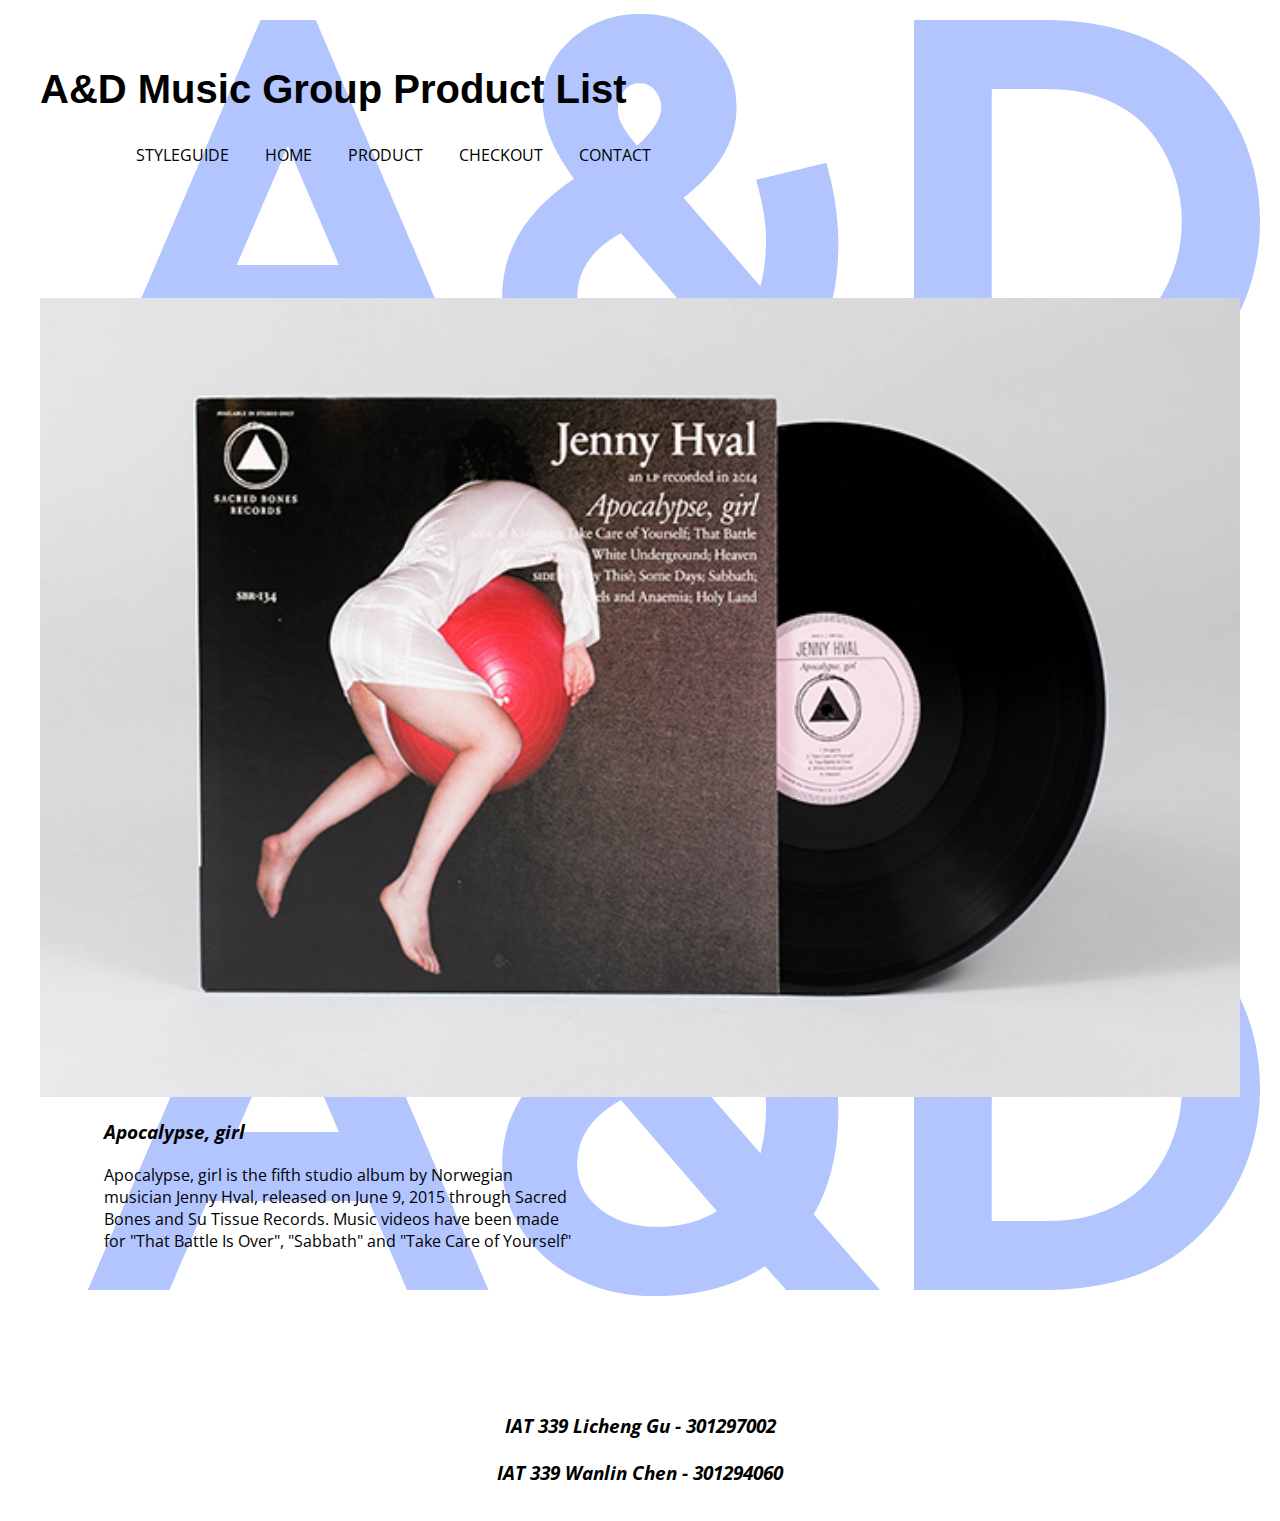
<file: album1.html>
<!DOCTYPE html>
<html>
<head>
	<meta charset="utf-8">
    <meta name="viewport" content="width=device-width, initial-scale=1">
	<title>album</title>
	<link href="https://fonts.googleapis.com/css?family=Open+Sans" rel="stylesheet">
    <link href="https://fonts.googleapis.com/css?family=Dosis|Josefin+Sans" rel="stylesheet">
    <link href="https://fonts.googleapis.com/css?family=Libre+Barcode+128+Text" rel="stylesheet">
    <link href="https://fonts.googleapis.com/css?family=Josefin+Sans" rel="stylesheet">
    <link href="css/main.css" rel="stylesheet">
    <link href="css/grid.css" rel="stylesheet">
	</head>
<body>
	<h1>A&D Music Group Product List</h1>

	<div class="nav-main" id="nav_filler">
          <a href="index.html">STYLEGUIDE</a>
          <a href="Home.html">HOME</a>
          <a href="product-list.html">PRODUCT</a>
          <a href="#">CHECKOUT</a>
          <a href="contact.html">CONTACT</a>
      </br>
      </br>
      </br>
      </br>
      </br>
      </br>
      </br>
        </div>
	</nav>

    <div id="Event">
        	<div class="eventimg">
         <img src="img/product03.jpg" alt="Apocalypse, girl">
    </div>
         <div class="eventinfo">
         <h3>Apocalypse, girl</h3>
         <p>Apocalypse, girl is the fifth studio album by Norwegian musician Jenny Hval, released on June 9, 2015 through Sacred Bones and Su Tissue Records. Music videos have been made for "That Battle Is Over", "Sabbath" and "Take Care of Yourself"</p>
      </div>
    </div>
</body>
<footer>
    <h3>IAT 339 Licheng Gu - 301297002</h3>
    <h3>IAT 339 Wanlin Chen - 301294060</h3>
  </footer> 
  
</body>
</html>
</file>
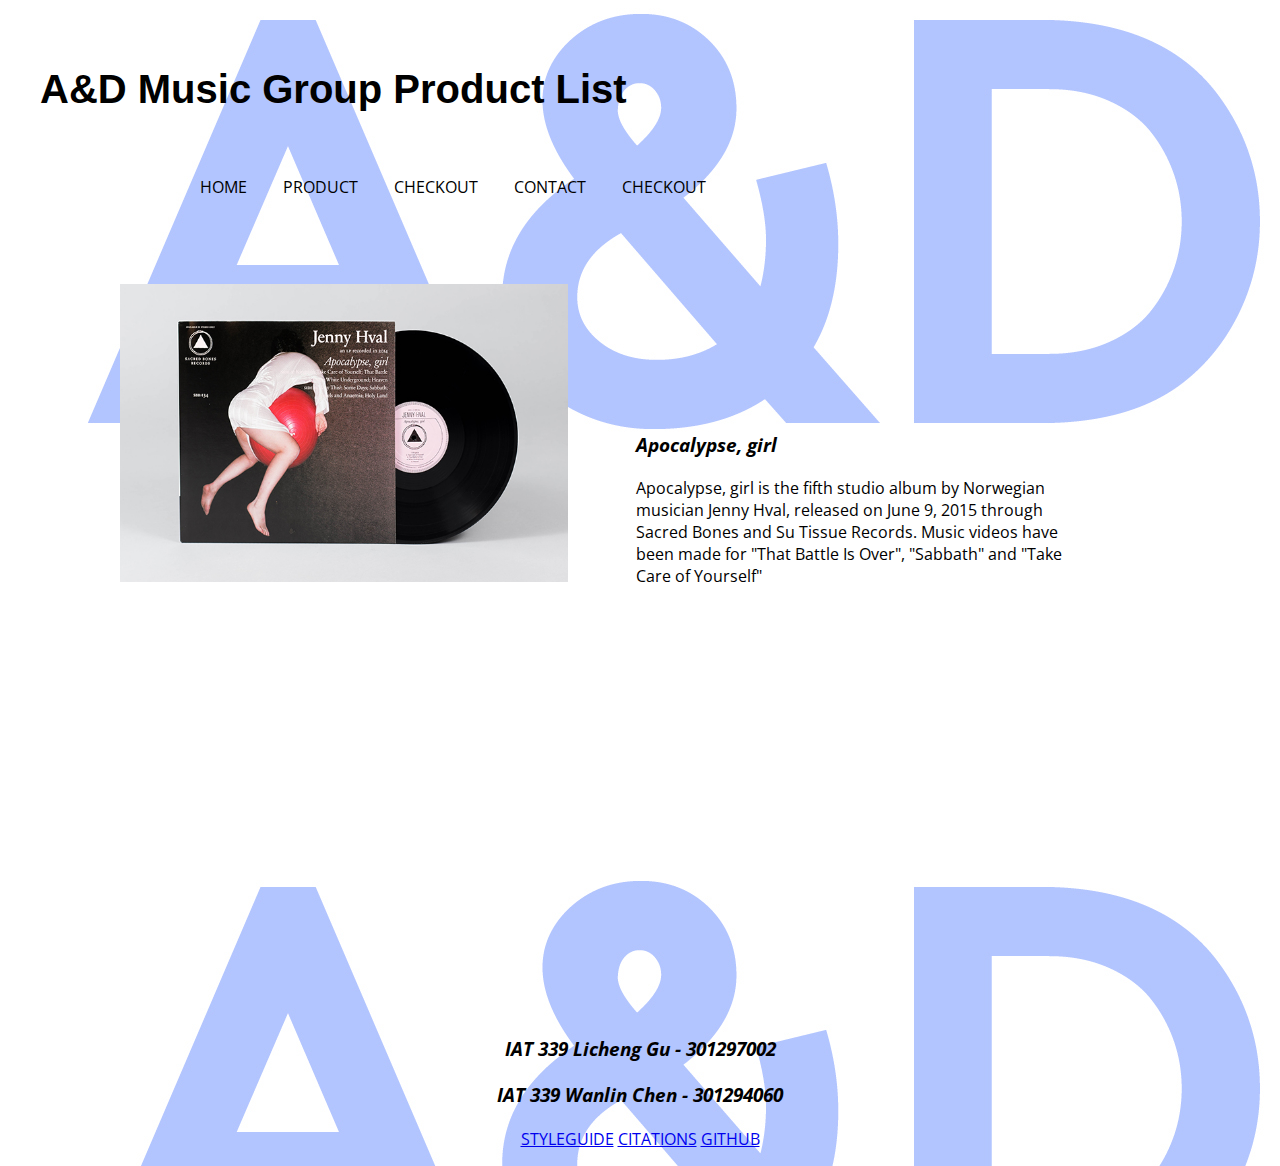
<file: ApocalypseGirl.html>
<!DOCTYPE html>
<html>
<head>
	<meta charset="utf-8">
    <meta name="viewport" content="width=device-width, initial-scale=1">
	<title>ApocalypseGirl</title>
	<link href="https://fonts.googleapis.com/css?family=Open+Sans" rel="stylesheet">
    <link href="https://fonts.googleapis.com/css?family=Dosis|Josefin+Sans" rel="stylesheet">
    <link href="https://fonts.googleapis.com/css?family=Libre+Barcode+128+Text" rel="stylesheet">
    <link href="https://fonts.googleapis.com/css?family=Josefin+Sans" rel="stylesheet">
    <link href="css/main.css" rel="stylesheet">
    <link href="css/grid.css" rel="stylesheet">
	</head>
<body>
	<h1>A&D Music Group Product List</h1>

	<div class="nav-main" id="nav_filler">
    <nav>
          <a href="Home.html">HOME</a>
          <a href="product-list.html">PRODUCT</a>
          <a href="#">CHECKOUT</a>
          <a href="contact.html">CONTACT</a>
          <a href="Checkout.html">CHECKOUT</a>
        </nav>
        </div>
<br>

<div class="Event">
    <div class="eventimg">
        <img src="img/product03.jpg" alt="Apocalypse, girl"> 
      </div>
  <div class="eventinfo"> 
  <h3>Apocalypse, girl</h3>
  <p>Apocalypse, girl is the fifth studio album by Norwegian musician Jenny Hval, released on June 9, 2015 through Sacred Bones and Su Tissue Records. Music videos have been made for "That Battle Is Over", "Sabbath" and "Take Care of Yourself"</p>
</div>
</div>


<footer>
    <h3>IAT 339 Licheng Gu - 301297002</h3>
    <h3>IAT 339 Wanlin Chen - 301294060</h3>
    <a href="index.html">STYLEGUIDE</a>
    <a href="index.html#citations">CITATIONS</a>
    <a href="https://github.com/lichenggugu/IAT339-project2.git">GITHUB</a>
  </footer> 
  
</body>
</html>
</file>
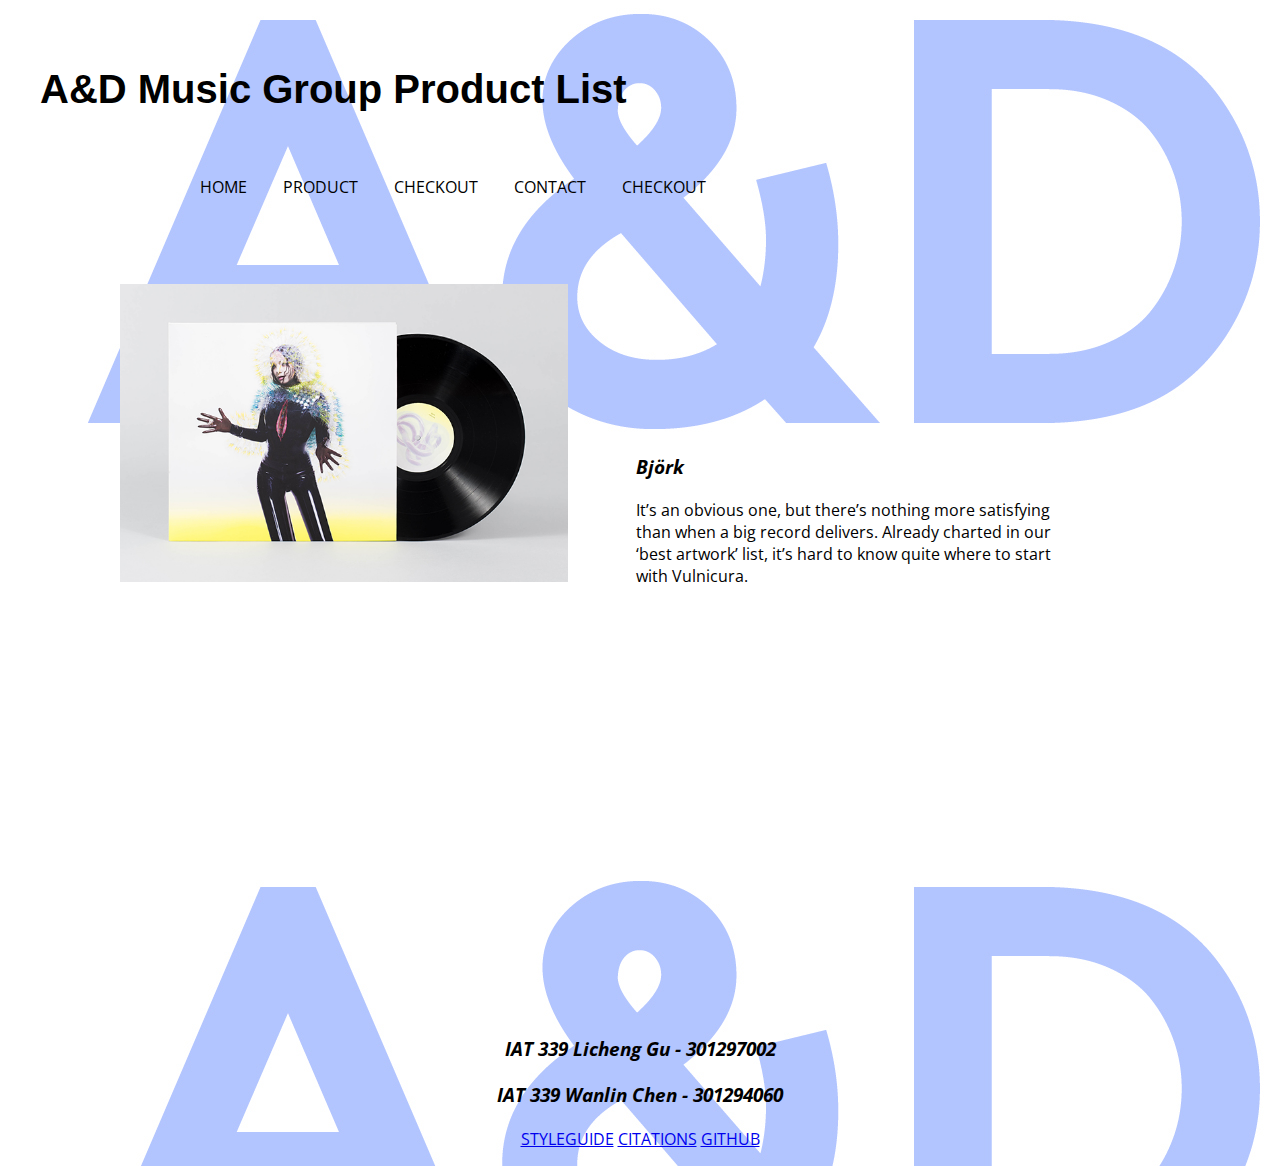
<file: Björk.html>
<!DOCTYPE html>
<html>
<head>
	<meta charset="utf-8">
    <meta name="viewport" content="width=device-width, initial-scale=1">
	<title>Björk</title>
	<link href="https://fonts.googleapis.com/css?family=Open+Sans" rel="stylesheet">
    <link href="https://fonts.googleapis.com/css?family=Dosis|Josefin+Sans" rel="stylesheet">
    <link href="https://fonts.googleapis.com/css?family=Libre+Barcode+128+Text" rel="stylesheet">
    <link href="https://fonts.googleapis.com/css?family=Josefin+Sans" rel="stylesheet">
    <link href="css/main.css" rel="stylesheet">
    <link href="css/grid.css" rel="stylesheet">
	</head>
<body>
	<h1>A&D Music Group Product List</h1>

	<div class="nav-main" id="nav_filler">
        <nav>  
          <a href="Home.html">HOME</a>
          <a href="product-list.html">PRODUCT</a>
          <a href="#">CHECKOUT</a>
          <a href="contact.html">CONTACT</a>
          <a href="Checkout.html">CHECKOUT</a>
      </nav>
  
        </div>
	

<br>
        <div class="Event">
    <div class="eventimg"> 
      <img src="img/product08.jpg" alt="Apocalypse, girl">
    </div>
      <div class="eventinfo"> 
      <h3>Björk</h3>
      <p>It’s an obvious one, but there’s nothing more satisfying than when a big record delivers. Already charted in our ‘best artwork’ list, it’s hard to know quite where to start with Vulnicura. </p>
    </div>
    </div>

<footer>
    <h3>IAT 339 Licheng Gu - 301297002</h3>
    <h3>IAT 339 Wanlin Chen - 301294060</h3>
    <a href="index.html">STYLEGUIDE</a>
    <a href="index.html#citations">CITATIONS</a>
    <a href="https://github.com/lichenggugu/IAT339-project2.git">GITHUB</a>
  </footer> 
  
</body>
</html>
</file>
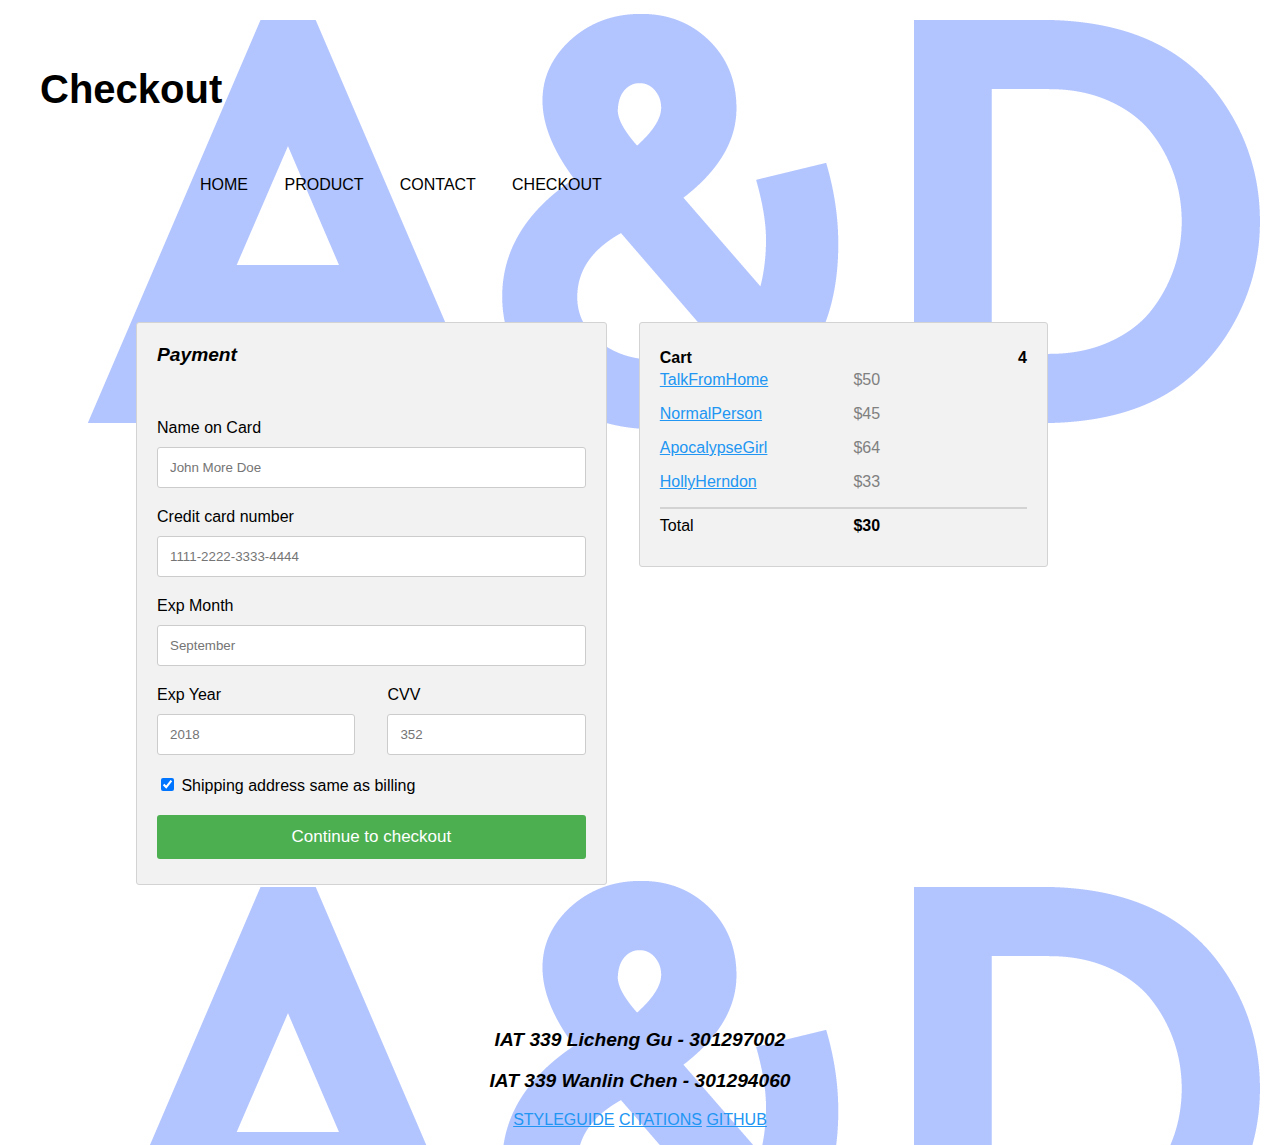
<file: Checkout.html>
<!DOCTYPE html>
<html>
<head>
  <meta name="viewport" content="width=device-width, initial-scale=1">
  <title>checkout</title>
  <link href="css/checkout.css" rel="stylesheet">
  <link href="css/main.css" rel="stylesheet">
  <link href="css/grid.css" rel="stylesheet">
</head>
<body>

  <h1>Checkout</h1>
  <div class="nav-main" id="nav_filler">
    <nav>
    <a href="Home.html">HOME</a>
    <a href="product-list.html">PRODUCT</a>
    <a href="contact.html">CONTACT</a>
    <a href="Checkout.html">CHECKOUT</a>
    </nav>
  </div>

<div class="row">
  <div class="col-75">
    <div class="container2">
      <form action="/action_page.php">

        <div class="row">

          <div class="col-50">
            <h3>Payment</h3>

            <div class="icon-container">
              <i class="fa fa-cc-visa" style="color:navy;"></i>
              <i class="fa fa-cc-amex" style="color:blue;"></i>
              <i class="fa fa-cc-mastercard" style="color:red;"></i>
              <i class="fa fa-cc-discover" style="color:orange;"></i>
            </div>
            <label for="cname">Name on Card</label>
            <input type="text" id="cname" name="cardname" placeholder="John More Doe">
            <label for="ccnum">Credit card number</label>
            <input type="text" id="ccnum" name="cardnumber" placeholder="1111-2222-3333-4444">
            <label for="expmonth">Exp Month</label>
            <input type="text" id="expmonth" name="expmonth" placeholder="September">
            <div class="row">
              <div class="col-50">
                <label for="expyear">Exp Year</label>
                <input type="text" id="expyear" name="expyear" placeholder="2018">
              </div>
              <div class="col-50">
                <label for="cvv">CVV</label>
                <input type="text" id="cvv" name="cvv" placeholder="352">
              </div>
            </div>
          </div>
          
        </div>
        <label>
          <input type="checkbox" checked="checked" name="sameadr"> Shipping address same as billing
        </label>
        <input type="submit" value="Continue to checkout" class="btn">
      </form>
    </div>
  </div>
  <div class="col-25">
    <div class="container2">
      <h4>Cart <span class="price" style="color:black"><i class="fa fa-shopping-cart"></i> <b>4</b></span></h4>
      <p><a href="#">TalkFromHome</a> <span class="price">$50</span></p>
      <p><a href="#">NormalPerson</a> <span class="price">$45</span></p>
      <p><a href="#">ApocalypseGirl</a> <span class="price">$64</span></p>
      <p><a href="#">HollyHerndon</a> <span class="price">$33</span></p>
      <hr>
      <p>Total <span class="price" style="color:black"><b>$30</b></span></p>
    </div>
  </div>
</div>
<footer>
  <h3>IAT 339 Licheng Gu - 301297002</h3>
  <h3>IAT 339 Wanlin Chen - 301294060</h3>
  <a href="index.html">STYLEGUIDE</a>
  <a href="index.html#citations">CITATIONS</a>
  <a href="https://github.com/lichenggugu/IAT339-project2.git">GITHUB</a>
</footer> 

</body>
</html>
</file>
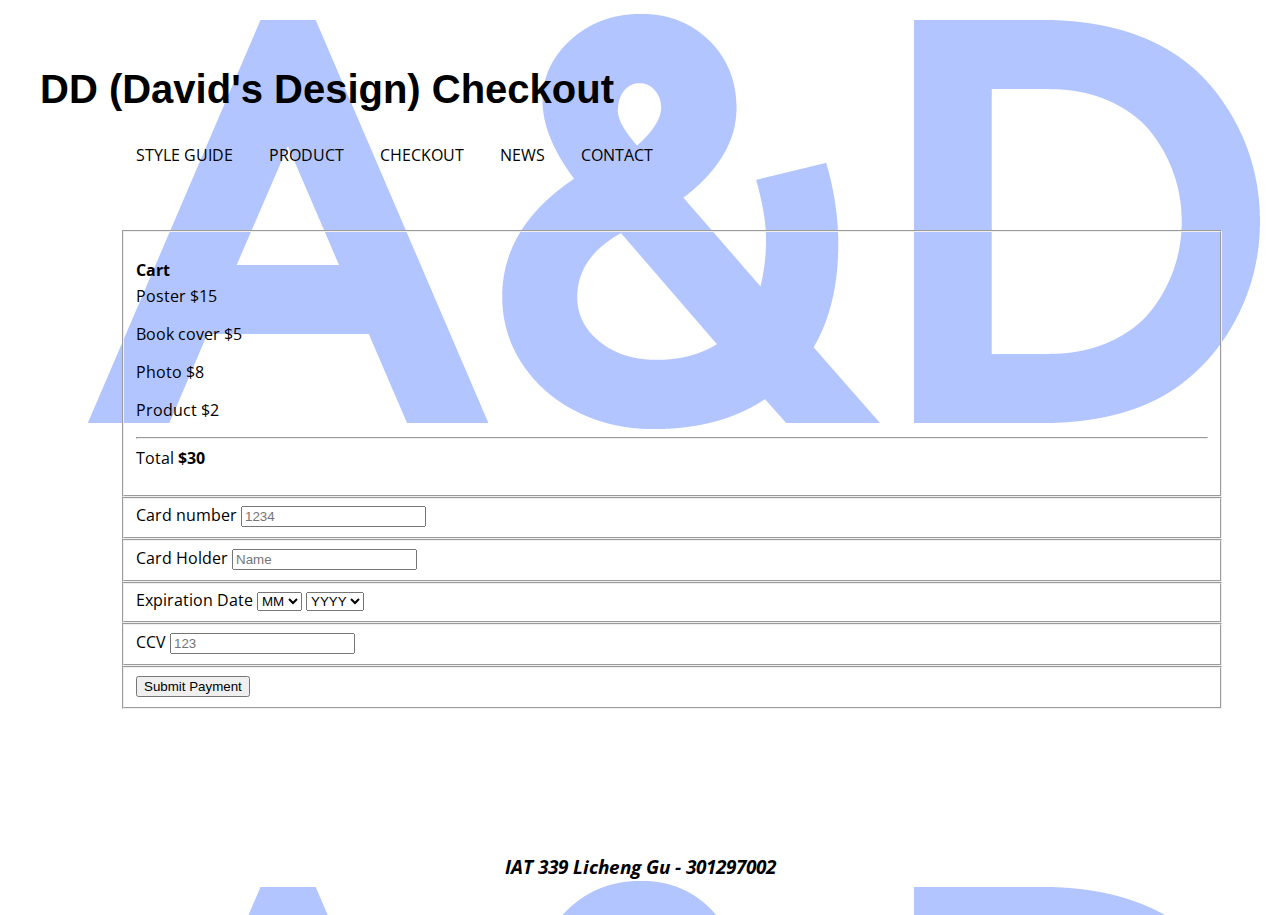
<file: checkout.html>
<!DOCTYPE html>
<html>
<head>

	<meta charset="utf-8">
    <meta name="viewport" content="width=device-width, initial-scale=1">

	<title>Product list</title>

	<link href="https://fonts.googleapis.com/css?family=Open+Sans" rel="stylesheet">
    <link href="https://fonts.googleapis.com/css?family=Dosis|Josefin+Sans" rel="stylesheet">
    <link href="https://fonts.googleapis.com/css?family=Libre+Barcode+128+Text" rel="stylesheet">
    <link href="https://fonts.googleapis.com/css?family=Josefin+Sans" rel="stylesheet">
    <link href="css/main.css" rel="stylesheet">
    <link href="css/grid.css" rel="stylesheet">
</head>
<body>
	<h1>DD (David's Design) Checkout</h1>
	<div class="nav-main">
          <a href="index.html">STYLE GUIDE</a>
          <a href="product-list.html">PRODUCT</a>
          <a href="checkout.html">CHECKOUT</a>
          <a href="#">NEWS</a>
          <a href="#">CONTACT</a>
        </div>
	</nav>

  <form class="form">
    <fieldset>
      <h4>Cart </h4>
      <p><a href="#">Poster</a> <span class="price">$15</span></p>
      <p><a href="#">Book cover</a> <span class="price">$5</span></p>
      <p><a href="#">Photo</a> <span class="price">$8</span></p>
      <p><a href="#">Product</a> <span class="price">$2</span></p>
      <hr>
      <p>Total <b>$30</b></p>
    </fieldset>
    
      <fieldset>
        <label class="number" >Card number</label>
        <input id="card-number" type="tel" minlength="4" maxlength="4" placeholder="1234"/>
      </fieldset>
     
      <fieldset>
        <labelfor="card-holder-name">Card Holder</label>
        <input id="card-holder-name" type="text" placeholder="Name"/>
      </fieldset>
   
      <fieldset>
        <label class="Date">Expiration Date</label>
        <select class="small" >
          <option value="">MM</option>
          <option value="01">01</option>
          <option value="02">02</option>
          <option value="03">03</option>
          <option value="04">04</option>
          <option value="05">05</option>
          <option value="06">06</option>
          <option value="07">07</option>
          <option value="08">08</option>
          <option value="09">09</option>
          <option value="10">10</option>
          <option value="11">11</option>
          <option value="12">12</option>
        </select>
        <select class="year">
          <option value="">YYYY</option>
          <option value="16">2016</option>
          <option value="17">2017</option>
          <option value="18">2018</option>
          <option value="19">2019</option>
          <option value="20">2020</option>
          <option value="21">2021</option>
          <option value="22">2022</option>
          <option value="23">2023</option>
          <option value="24">2024</option>
          <option value="25">2025</option>
        </select>
      </fieldset>
      <!-- Card ccv-->
      <fieldset>
        <label class="ccv" >CCV</label>
        <input id="card-ccv" type="tel" maxlength="3" placeholder="123"/>
      </fieldset>
      <!-- Form submit-->
      <fieldset>
        <button class="button_submit">Submit Payment</button>
      </fieldset>
    </form>








  <footer>
    <h3>IAT 339 Licheng Gu - 301297002</h3>
  </footer> 
  
</body>
</html>
</file>
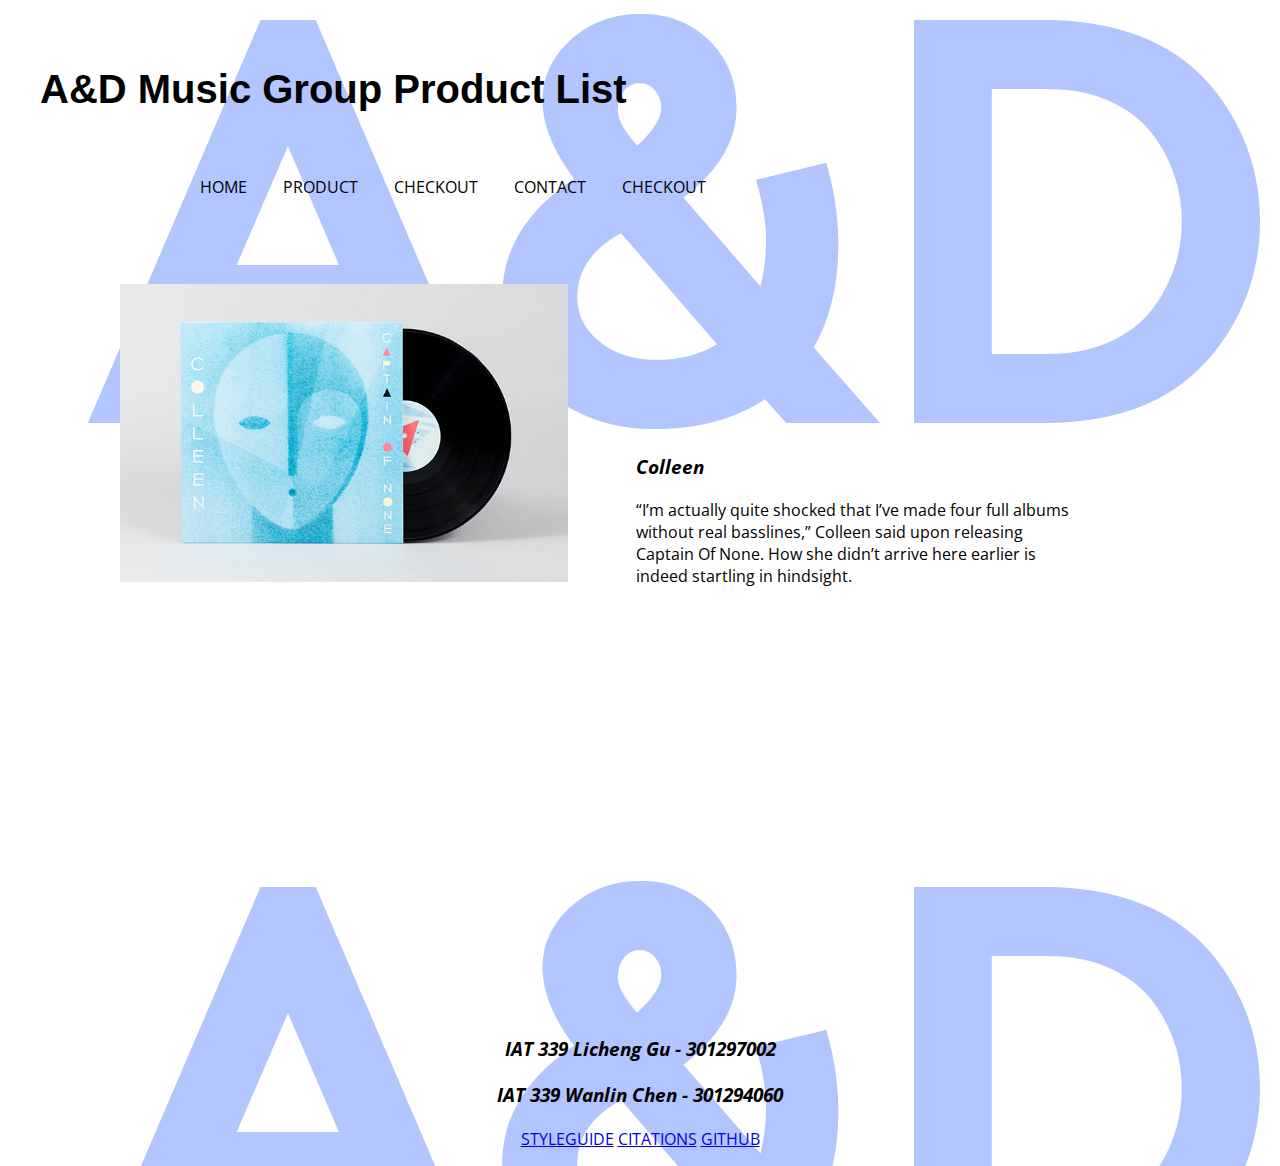
<file: Colleen.html>
<!DOCTYPE html>
<html>
<head>
	<meta charset="utf-8">
    <meta name="viewport" content="width=device-width, initial-scale=1">
	<title>Colleen</title>
	<link href="https://fonts.googleapis.com/css?family=Open+Sans" rel="stylesheet">
    <link href="https://fonts.googleapis.com/css?family=Dosis|Josefin+Sans" rel="stylesheet">
    <link href="https://fonts.googleapis.com/css?family=Libre+Barcode+128+Text" rel="stylesheet">
    <link href="https://fonts.googleapis.com/css?family=Josefin+Sans" rel="stylesheet">
    <link href="css/main.css" rel="stylesheet">
    <link href="css/grid.css" rel="stylesheet">
	</head>
<body>
	<h1>A&D Music Group Product List</h1>

	<div class="nav-main" id="nav_filler">
          <nav>
          <a href="Home.html">HOME</a>
          <a href="product-list.html">PRODUCT</a>
          <a href="#">CHECKOUT</a>
          <a href="contact.html">CONTACT</a>
          <a href="Checkout.html">CHECKOUT</a>
      </nav>
        </div>

 <br>
         <div class="Event">
    <div class="eventimg"> 
      <img src="img/product06.jpg" alt="Colleen">
    </div>
      <div class="eventinfo"> 
      <h3>Colleen</h3>
      <p>“I’m actually quite shocked that I’ve made four full albums without real basslines,” Colleen said upon releasing Captain Of None. How she didn’t arrive here earlier is indeed startling in hindsight.</p>
    </div>
    </div>
<footer>
    <h3>IAT 339 Licheng Gu - 301297002</h3>
    <h3>IAT 339 Wanlin Chen - 301294060</h3>
    <a href="index.html">STYLEGUIDE</a>
    <a href="index.html#citations">CITATIONS</a>
    <a href="https://github.com/lichenggugu/IAT339-project2.git">GITHUB</a>
  </footer> 
  
</body>
</html>
</file>
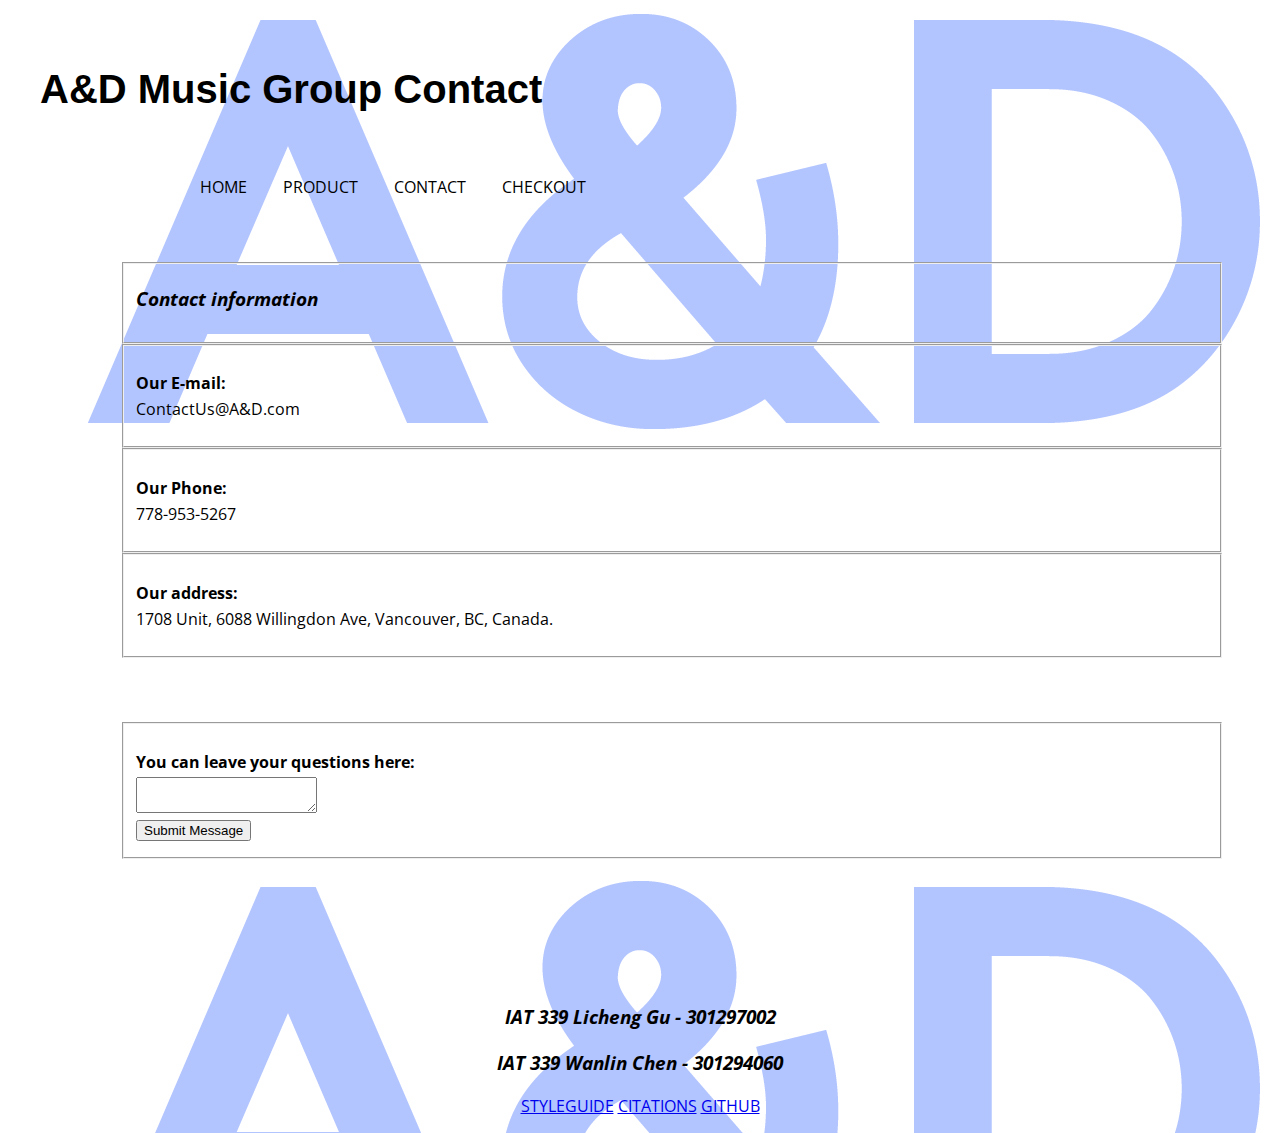
<file: contact.html>
<!DOCTYPE html>
<html>
<head>

	<meta charset="utf-8">
    <meta name="viewport" content="width=device-width, initial-scale=1">

	<title>Product list</title>

	<link href="https://fonts.googleapis.com/css?family=Open+Sans" rel="stylesheet">
    <link href="https://fonts.googleapis.com/css?family=Dosis|Josefin+Sans" rel="stylesheet">
    <link href="https://fonts.googleapis.com/css?family=Libre+Barcode+128+Text" rel="stylesheet">
    <link href="https://fonts.googleapis.com/css?family=Josefin+Sans" rel="stylesheet">
    <link href="css/main.css" rel="stylesheet">
    <link href="css/grid.css" rel="stylesheet">
</head>
<body>
	<h1>A&D Music Group Contact</h1>
	<div class="nav-main" id="nav_filler">
          <nav>
          <a href="Home.html">HOME</a>
          <a href="product-list.html">PRODUCT</a>
          <a href="contact.html">CONTACT</a>
          <a href="Checkout.html">CHECKOUT</a>
          </nav>
        </div>
	

  <form class="form">
    <fieldset>
      <h3>Contact information</h3>
    </fieldset>

      <fieldset>
      <h4>Our E-mail: </h4>
      <p>ContactUs@A&D.com</p>
      </fieldset>
     
      <fieldset>
        <h4>Our Phone:</h4>
        <p>778-953-5267</p>
      </fieldset>
      
      <fieldset>
        <h4>Our address:</h4>
        <p>1708 Unit, 6088 Willingdon Ave, Vancouver, BC, Canada.</p>
      </fieldset>
     
    </form>


<form class="form"> 
   <fieldset>
        <h4>You can leave your questions here:</h4>
        <p class="questions_text">
        <textarea id="contact_questions">
        </textarea><br>
        <button class="button_submit">Submit Message</button>
      </p>
    <br>
      </fieldset>
</form>





  <footer>
    <h3>IAT 339 Licheng Gu - 301297002</h3>
    <h3>IAT 339 Wanlin Chen - 301294060</h3>
    <a href="index.html">STYLEGUIDE</a>
    <a href="index.html#citations">CITATIONS</a>
    <a href="https://github.com/lichenggugu/IAT339-project2.git">GITHUB</a>
  </footer> 
  
</body>
</html>
</file>
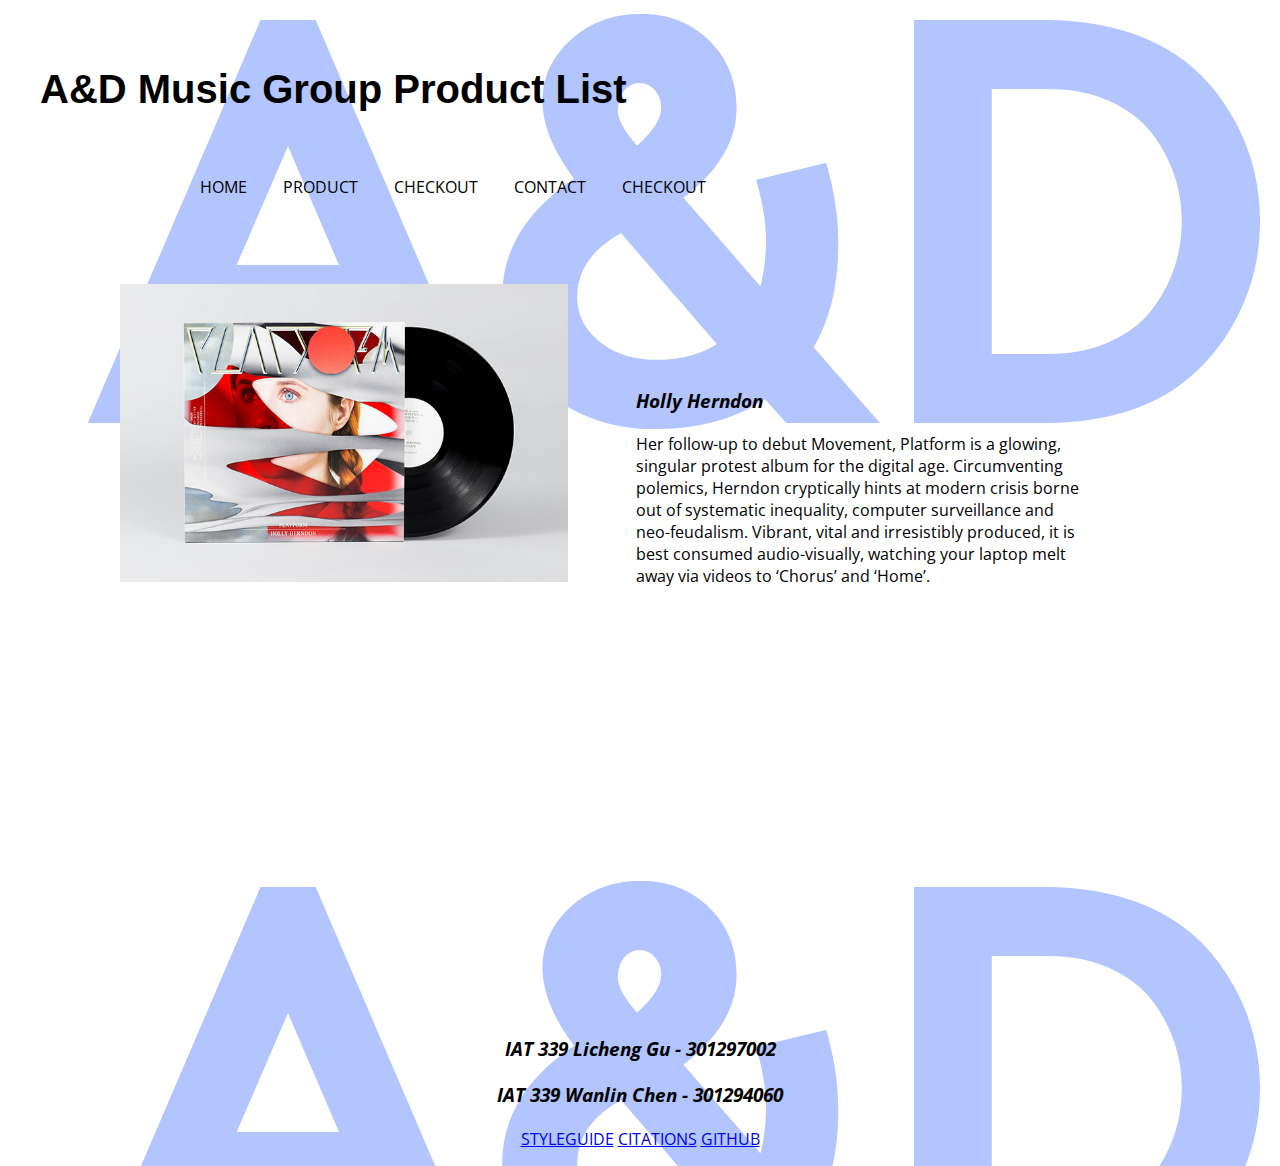
<file: HollyHerndon.html>
<!DOCTYPE html>
<html>
<head>
	<meta charset="utf-8">
    <meta name="viewport" content="width=device-width, initial-scale=1">
	<title>HollyHerndon</title>
	<link href="https://fonts.googleapis.com/css?family=Open+Sans" rel="stylesheet">
    <link href="https://fonts.googleapis.com/css?family=Dosis|Josefin+Sans" rel="stylesheet">
    <link href="https://fonts.googleapis.com/css?family=Libre+Barcode+128+Text" rel="stylesheet">
    <link href="https://fonts.googleapis.com/css?family=Josefin+Sans" rel="stylesheet">
    <link href="css/main.css" rel="stylesheet">
    <link href="css/grid.css" rel="stylesheet">
	</head>
<body>
	<h1>A&D Music Group Product List</h1>

	<div class="nav-main" id="nav_filler">
         <nav> 
          <a href="Home.html">HOME</a>
          <a href="product-list.html">PRODUCT</a>
          <a href="#">CHECKOUT</a>
          <a href="contact.html">CONTACT</a>
          <a href="Checkout.html">CHECKOUT</a>
   </nav>
        </div>
	

<br>
      <div class="Event">
    <div class="eventimg"> 
      <img src="img/product04.jpg" alt="Holly Herndon">
    </div>
      <div class="eventinfo"> 
      <h3>Holly Herndon</h3>
      <p>Her follow-up to debut Movement, Platform is a glowing, singular protest album for the digital age. Circumventing polemics, Herndon cryptically hints at modern crisis borne out of systematic inequality, computer surveillance and neo-feudalism. Vibrant, vital and irresistibly produced, it is best consumed audio-visually, watching your laptop melt away via videos to ‘Chorus’ and ‘Home’.</p>
    </div>
    </div>
    <footer>
    <h3>IAT 339 Licheng Gu - 301297002</h3>
    <h3>IAT 339 Wanlin Chen - 301294060</h3>
    <a href="index.html">STYLEGUIDE</a>
    <a href="index.html#citations">CITATIONS</a>
    <a href="https://github.com/lichenggugu/IAT339-project2.git">GITHUB</a>
  </footer> 
  
</body>
</html>
</file>
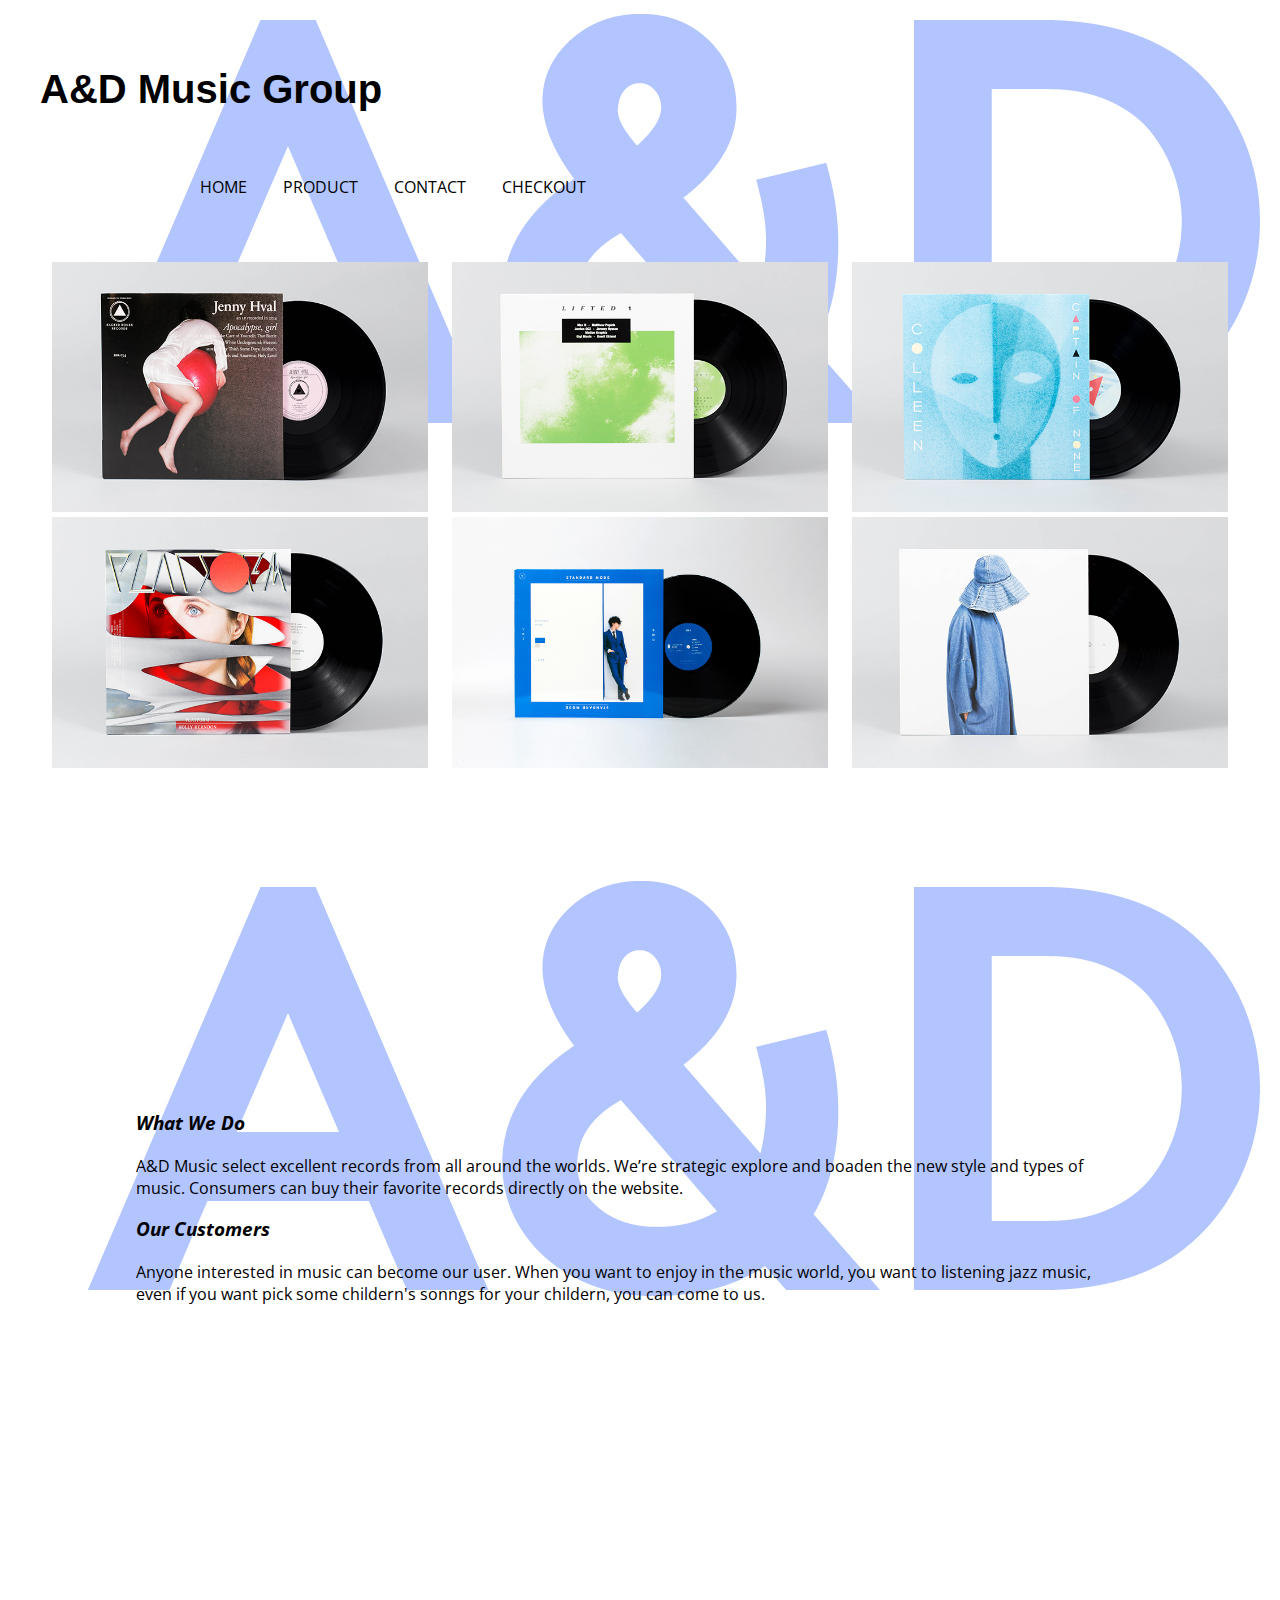
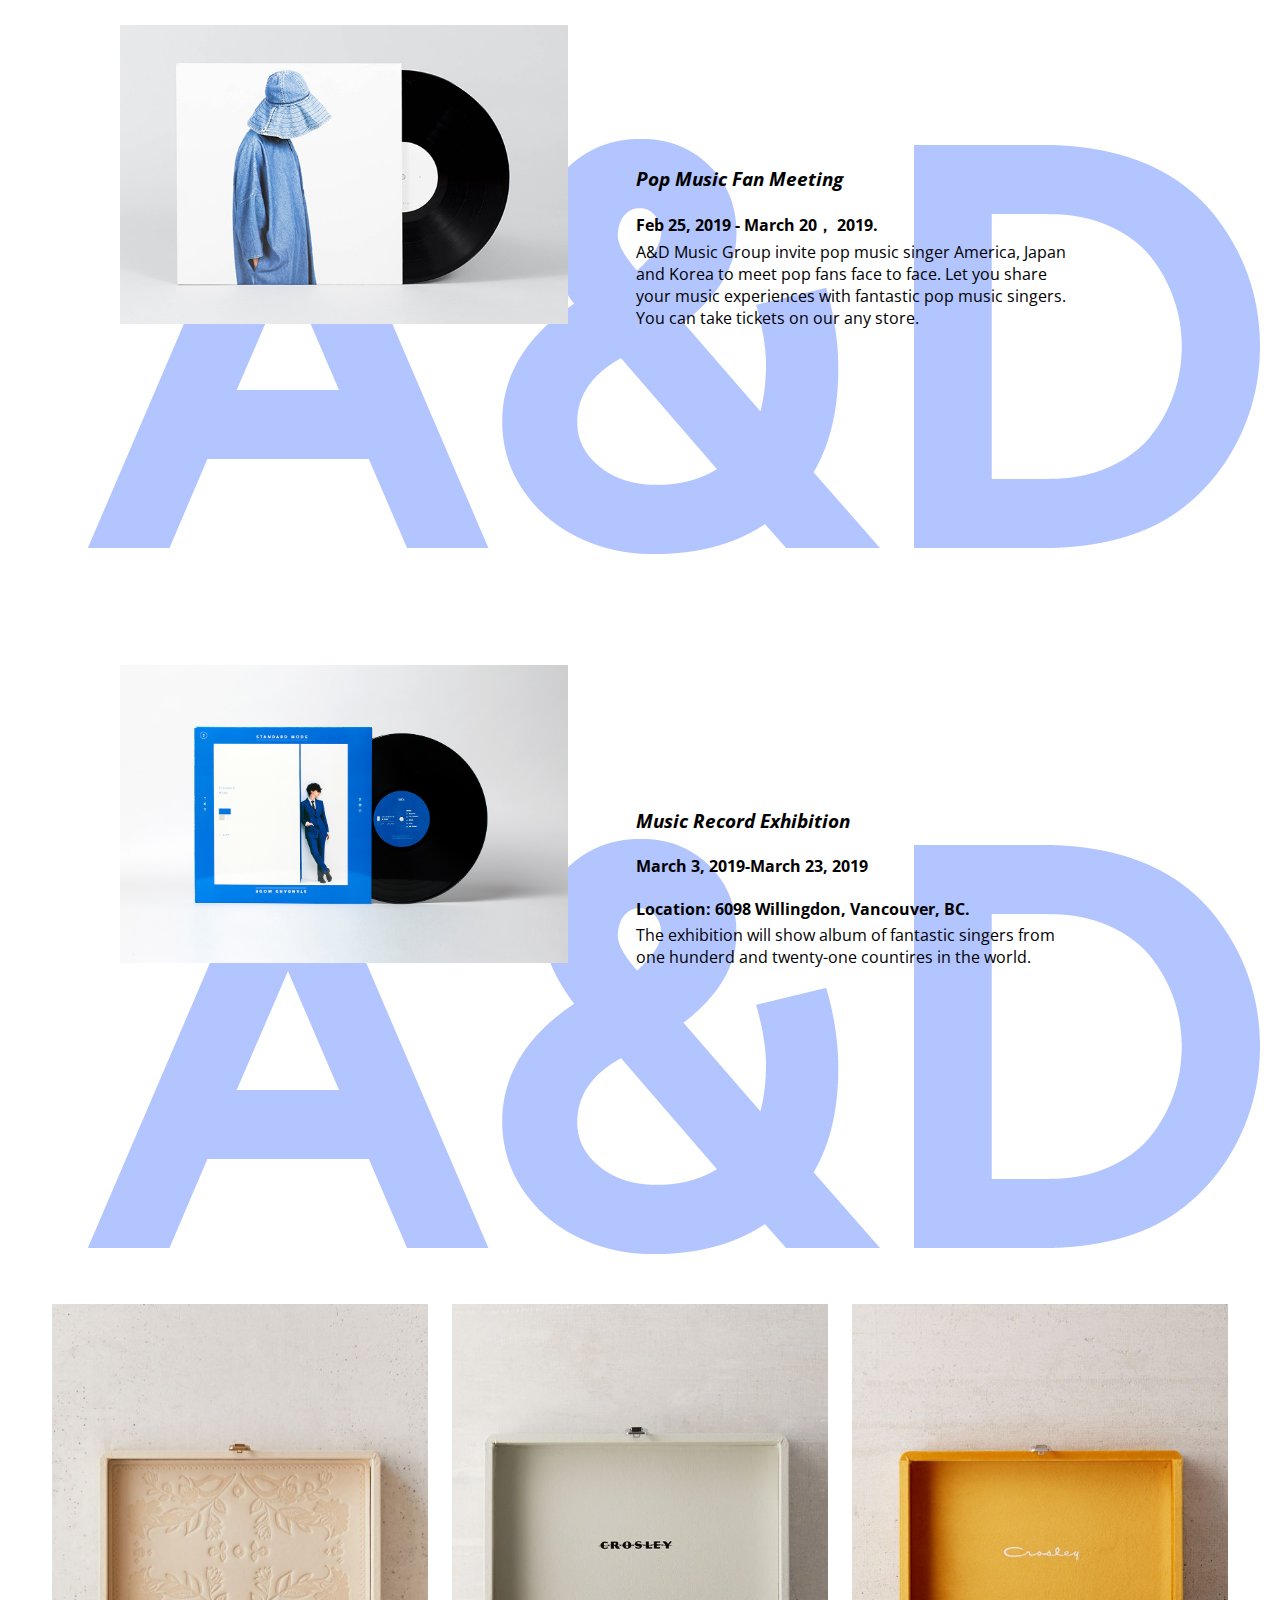
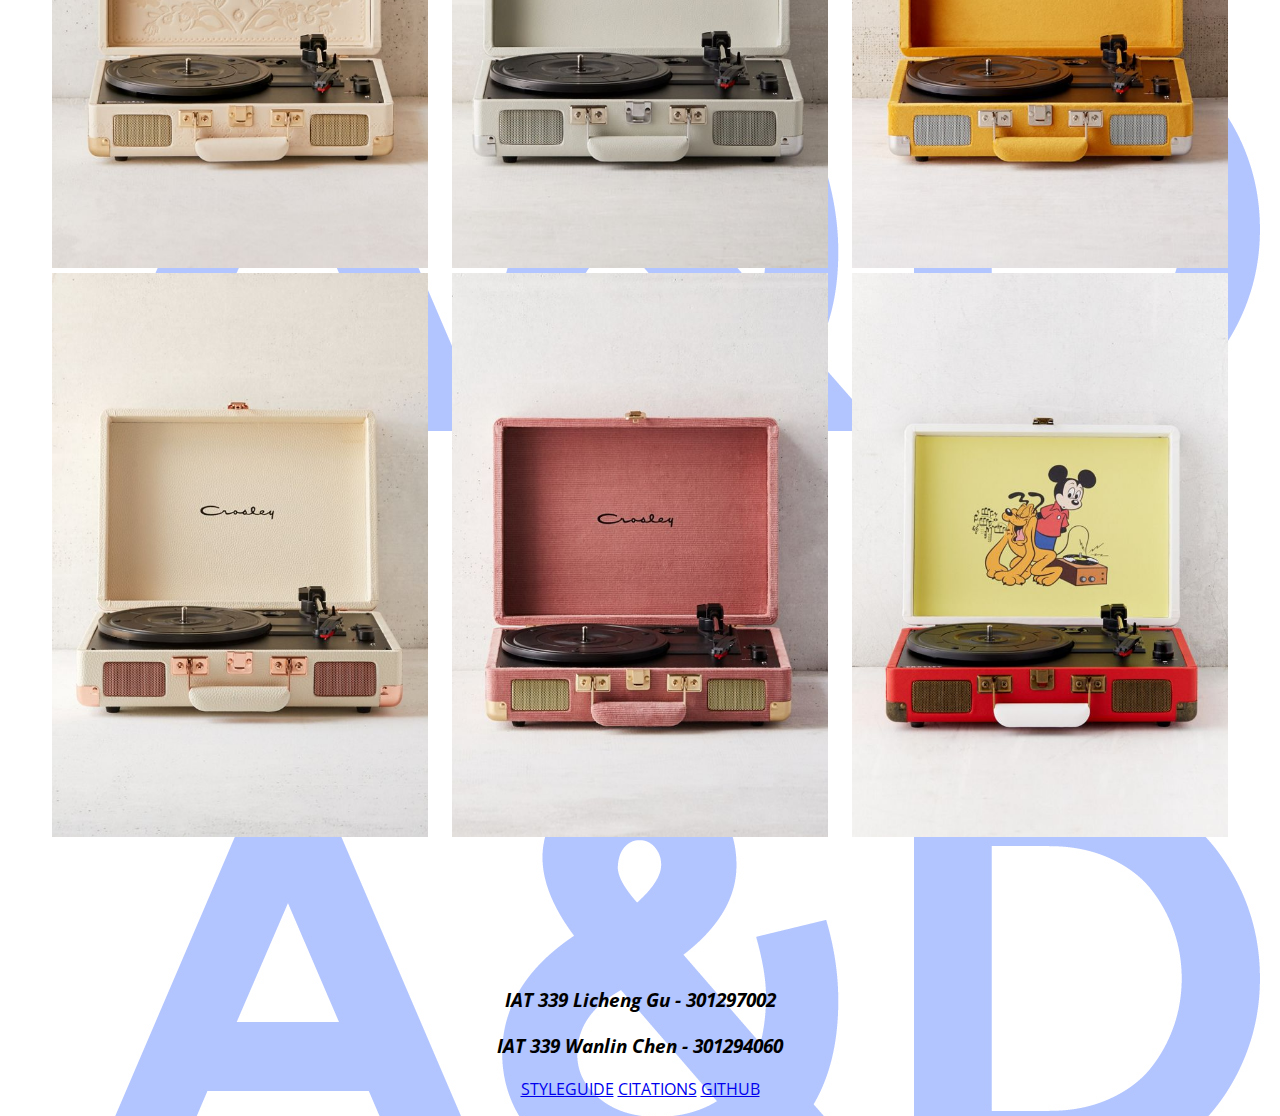
<file: Home.html>
<!DOCTYPE html>
<html>
<head>

	<meta charset="utf-8">
  <meta name="viewport" content="width=device-width, initial-scale=1">
  <title>Home</title>

  <link href="https://fonts.googleapis.com/css?family=Open+Sans" rel="stylesheet">
  <link href="https://fonts.googleapis.com/css?family=Dosis|Josefin+Sans" rel="stylesheet">
  <link href="https://fonts.googleapis.com/css?family=Libre+Barcode+128+Text" rel="stylesheet">
  <link href="https://fonts.googleapis.com/css?family=Josefin+Sans" rel="stylesheet">
  <link href="css/main.css" rel="stylesheet">
  <link href="css/grid.css" rel="stylesheet">

</head>
<body>

	<h1>A&D Music Group</h1>

	<div class="nav-main" id="nav_filler">
    <!-- <a href="index.html">STYLEGUIDE</a> -->

    <nav>
      <a href="Home.html">HOME</a>
      <a href="product-list.html">PRODUCT</a>
      <a href="contact.html">CONTACT</a>
      <a href="Checkout.html">CHECKOUT</a>
    </nav>
  </div>
  <div class="Product-list">
   <div class="product">
    <div class="product_list_image">
     <a href="ApocalypseGirl.html">
       <img src="img/product03.jpg" alt="poster" style="width:100%">
     </a>
   </div>

 </div>

 <div class="product">
  <div class="product_list_image">
    <a href="Lifted.html">
     <img src="img/product05.jpg" alt="Denim Jeans" style="width:100%">
   </a>
 </div>
</div>

<div class="product">
  <div class="product_list_image">
    <a href="Colleen.html">
     <img src="img/product06.jpg" alt="Denim Jeans" style="width:100%">
   </a>
 </div>
</div>

<div class="product">
  <div class="product_list_image">
    <a href="HollyHerndon.html">
     <img src="img/product04.jpg" alt="poster" style="width:100%">
   </a>
 </div>

</div>

<div class="product">
  <div class="product_list_image">
   <a href="NormalPerson.html">
     <img src="img/product02.jpg" alt="Denim Jeans" style="width:100%">
   </a>
 </div>
</div>

<div class="product">
  <div class="product_list_image">
    <a href="TalkFromHome.html">
     <img src="img/product01.jpg" alt="Denim Jeans" style="width:100%">
   </a>
 </div>
</div>

</div>

<div id="information">

  <div class="basicinfo">
    <h3>What We Do</h3>
    <p>A&D Music select excellent records from all around the worlds. We’re strategic explore and boaden the new style and types of music. Consumers can buy their favorite records directly on the website.</p>
    <h3>Our Customers</h3>
    <p>Anyone interested in music can become our user. When you want to enjoy in the music world, you want to listening jazz music, even if you want pick some childern's sonngs for your childern, you can come to us.</p>
  </div>


</div>

<div class="Event">
  <div class="eventimg"> 
    <img src="img/product01.jpg" alt="popmusic poster">
  </div>
  <div class="eventinfo"> 
    <h3>Pop Music Fan Meeting</h3>
    <h4>Feb 25, 2019 - March 20， 2019.</h4>
    <p>A&D Music Group invite pop music singer America, Japan and Korea to meet pop fans face to face. Let you share your music experiences with fantastic pop music singers. You can take tickets on our any store. </p>
  </div>
</div>

<div class="Event">
  <div class="eventimg">
    <img src="img/product02.jpg" alt="Denim Jeans"> 
  </div>
  <div class="eventinfo"> 
    <h3>Music Record Exhibition</h3>
    <h4>March 3, 2019-March 23, 2019</h4>
    <h4>Location: 6098 Willingdon, Vancouver, BC.</h4>
    <p>The exhibition will show album of fantastic singers from one hunderd and twenty-one countires in the world.</p>
  </div>
</div>

<div class="Product-list2">
 <div class="product">
  <div class="product_list_image">
   <img src="img/one.jpeg" alt="poster" style="width:100%">

</div>

</div>

<div class="product">
  <div class="product_list_image">

   <img src="img/two.jpeg" alt="Denim Jeans" style="width:100%">
 
</div>
</div>

<div class="product">
  <div class="product_list_image">

   <img src="img/three.jpeg" alt="Denim Jeans" style="width:100%">

</div>
</div>

<div class="product">
  <div class="product_list_image">

   <img src="img/four.jpeg" alt="poster" style="width:100%">

</div>

</div>

<div class="product">
  <div class="product_list_image">

   <img src="img/five.jpeg" alt="Denim Jeans" style="width:100%">

</div>
</div>

<div class="product">
  <div class="product_list_image">

   <img src="img/six.jpeg" alt="Denim Jeans" style="width:100%">
 
</div>
</div>
</div>
<footer>

  <h3>IAT 339 Licheng Gu - 301297002</h3>
  <h3>IAT 339 Wanlin Chen - 301294060</h3>
  <a href="index.html">STYLEGUIDE</a>
  <a href="index.html#citations">CITATIONS</a>
  <a href="https://github.com/lichenggugu/IAT339-project2.git">GITHUB</a>
</footer> 

</body>
</html>
</file>
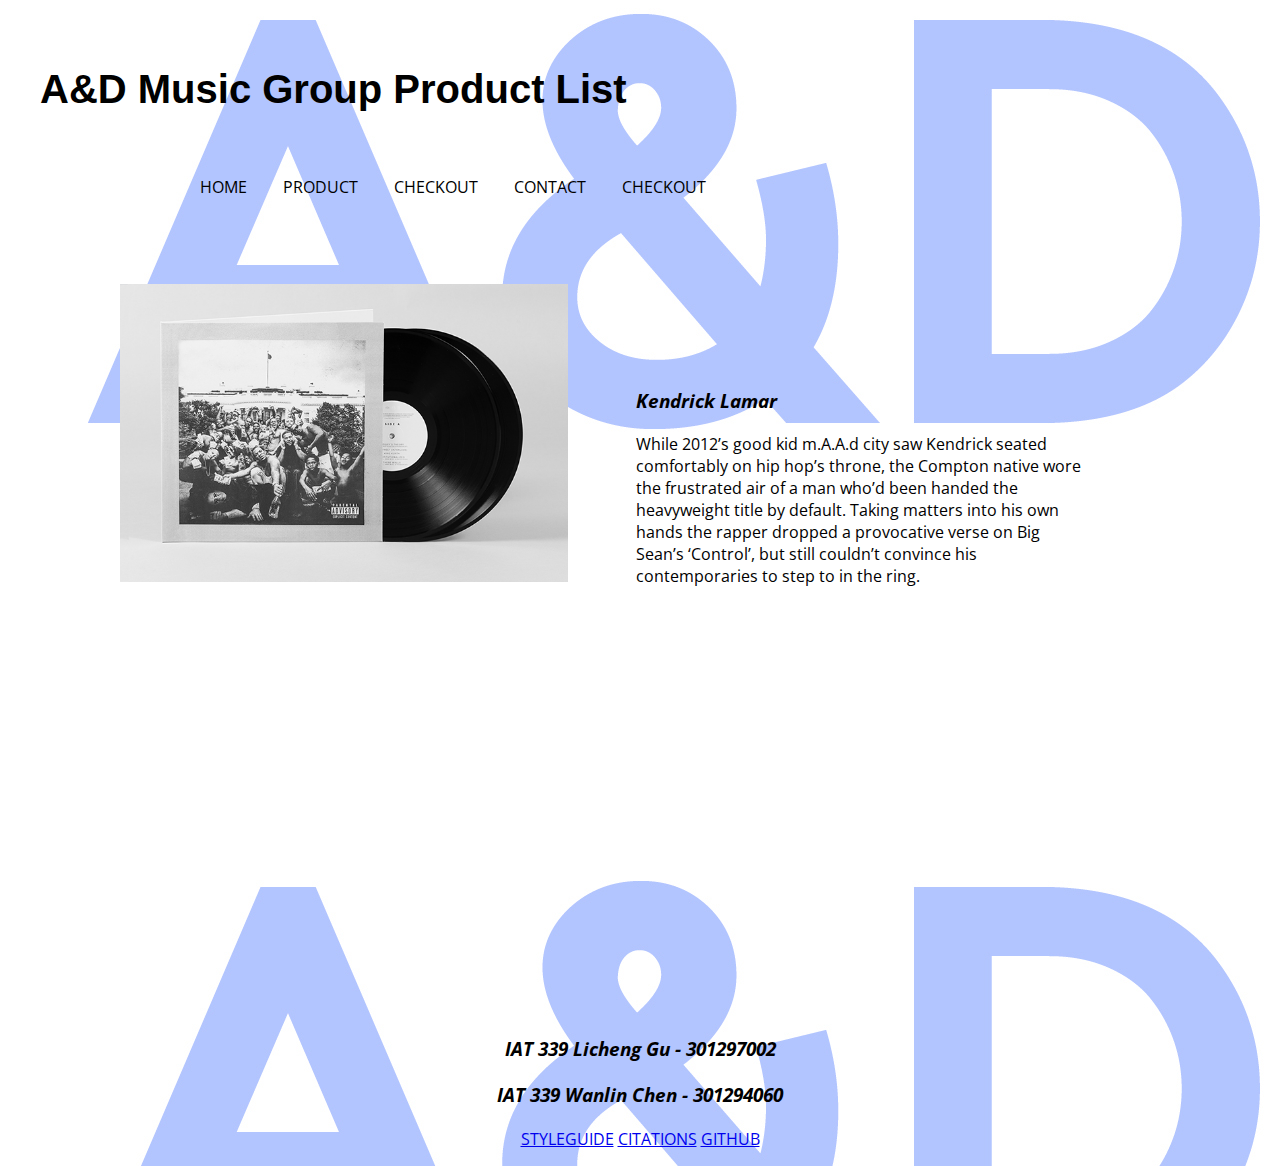
<file: KendrickLamar.html>
<!DOCTYPE html>
<html>
<head>
	<meta charset="utf-8">
    <meta name="viewport" content="width=device-width, initial-scale=1">
	<title>KendrickLamar</title>
	<link href="https://fonts.googleapis.com/css?family=Open+Sans" rel="stylesheet">
    <link href="https://fonts.googleapis.com/css?family=Dosis|Josefin+Sans" rel="stylesheet">
    <link href="https://fonts.googleapis.com/css?family=Libre+Barcode+128+Text" rel="stylesheet">
    <link href="https://fonts.googleapis.com/css?family=Josefin+Sans" rel="stylesheet">
    <link href="css/main.css" rel="stylesheet">
    <link href="css/grid.css" rel="stylesheet">
	</head>
<body>
	<h1>A&D Music Group Product List</h1>

	<div class="nav-main" id="nav_filler">
        <nav>
          <a href="Home.html">HOME</a>
          <a href="product-list.html">PRODUCT</a>
          <a href="#">CHECKOUT</a>
          <a href="contact.html">CONTACT</a>
          <a href="Checkout.html">CHECKOUT</a>
            </nav>
        </div>
  <br>
      <div class="Event">
    <div class="eventimg"> 
      <img src="img/product07.jpg" alt="Kendrick Lamar">
    </div>
      <div class="eventinfo"> 
      <h3>Kendrick Lamar</h3>
      <p>While 2012’s good kid m.A.A.d city saw Kendrick seated comfortably on hip hop’s throne, the Compton native wore the frustrated air of a man who’d been handed the heavyweight title by default. Taking matters into his own hands the rapper dropped a provocative verse on Big Sean’s ‘Control’, but still couldn’t convince his contemporaries to step to in the ring. </p>
    </div>
    </div>
  
</body>
<footer>
    <h3>IAT 339 Licheng Gu - 301297002</h3>
    <h3>IAT 339 Wanlin Chen - 301294060</h3>
    <a href="index.html">STYLEGUIDE</a>
    <a href="index.html#citations">CITATIONS</a>
    <a href="https://github.com/lichenggugu/IAT339-project2.git">GITHUB</a>
  </footer> 
  
</body>
</html>
</file>
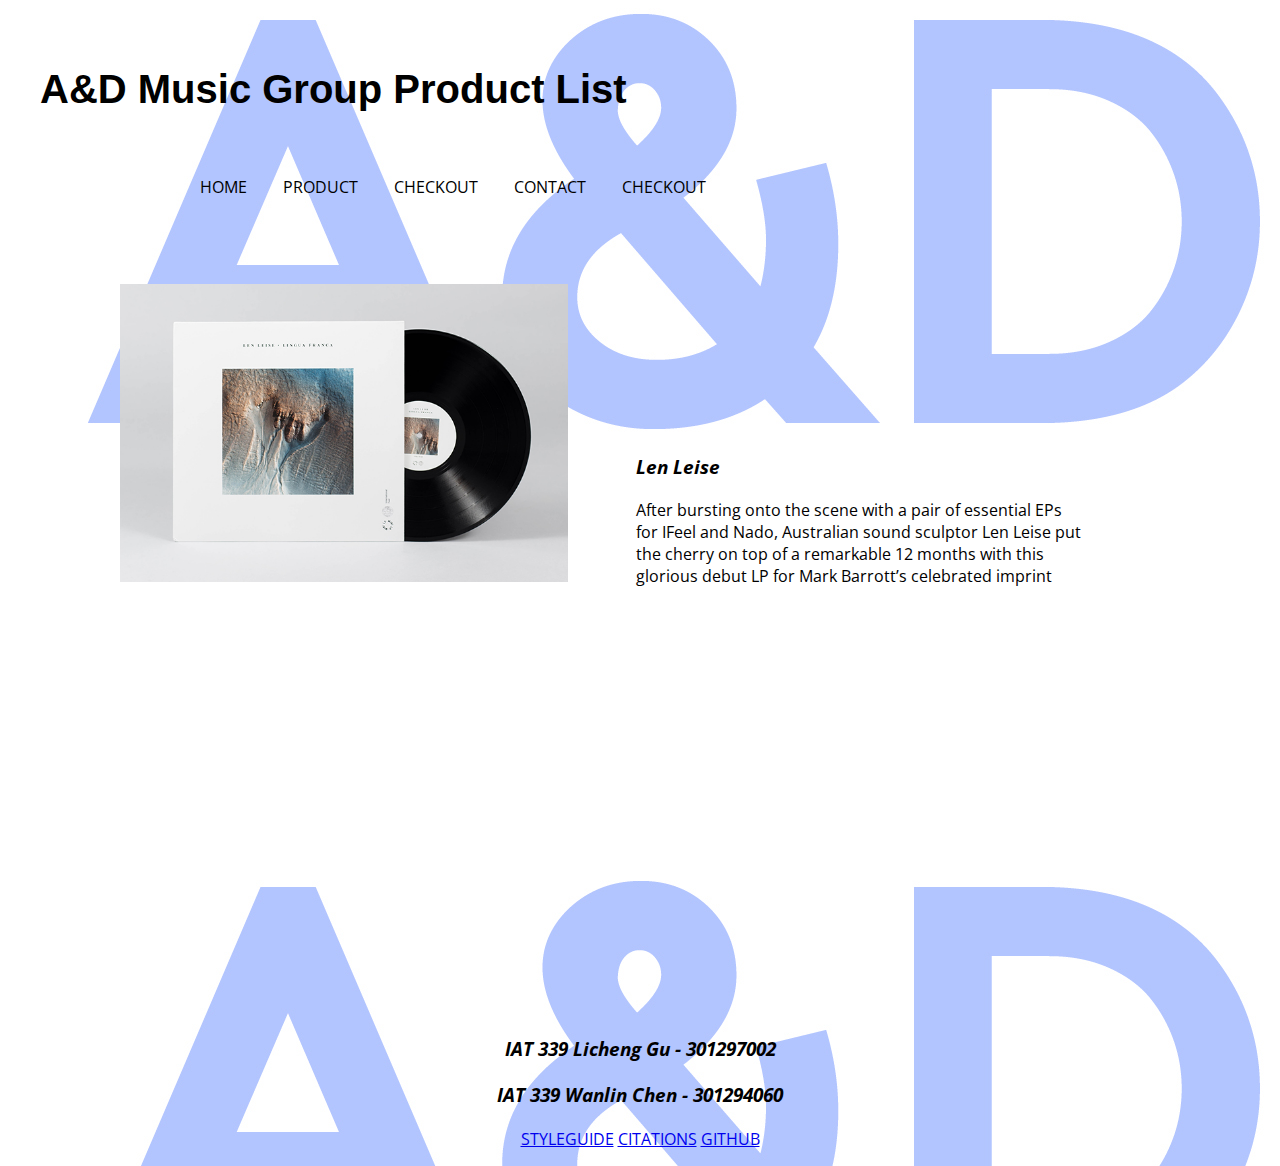
<file: LenLeise.html>
<!DOCTYPE html>
<html>
<head>
	<meta charset="utf-8">
    <meta name="viewport" content="width=device-width, initial-scale=1">
	<title>LenLeise</title>
	<link href="https://fonts.googleapis.com/css?family=Open+Sans" rel="stylesheet">
    <link href="https://fonts.googleapis.com/css?family=Dosis|Josefin+Sans" rel="stylesheet">
    <link href="https://fonts.googleapis.com/css?family=Libre+Barcode+128+Text" rel="stylesheet">
    <link href="https://fonts.googleapis.com/css?family=Josefin+Sans" rel="stylesheet">
    <link href="css/main.css" rel="stylesheet">
    <link href="css/grid.css" rel="stylesheet">
	</head>
<body>
	<h1>A&D Music Group Product List</h1>

	<div class="nav-main" id="nav_filler">
         <nav>
          <a href="Home.html">HOME</a>
          <a href="product-list.html">PRODUCT</a>
          <a href="#">CHECKOUT</a>
          <a href="contact.html">CONTACT</a>
          <a href="Checkout.html">CHECKOUT</a>
          </nav>
  </div>
  <br>

    <div class="Event">
    <div class="eventimg"> 
      <img src="img/product09.jpg" alt="Apocalypse, girl">
    </div>
      <div class="eventinfo"> 
      <h3>Len Leise</h3>
      <p>After bursting onto the scene with a pair of essential EPs for IFeel and Nado, Australian sound sculptor Len Leise put the cherry on top of a remarkable 12 months with this glorious debut LP for Mark Barrott’s celebrated imprint </p>
    </div>
    </div>
<footer>
    <h3>IAT 339 Licheng Gu - 301297002</h3>
    <h3>IAT 339 Wanlin Chen - 301294060</h3>
    <a href="index.html">STYLEGUIDE</a>
    <a href="index.html#citations">CITATIONS</a>
    <a href="https://github.com/lichenggugu/IAT339-project2.git">GITHUB</a>
  </footer> 
  
</body>
</html>
</file>
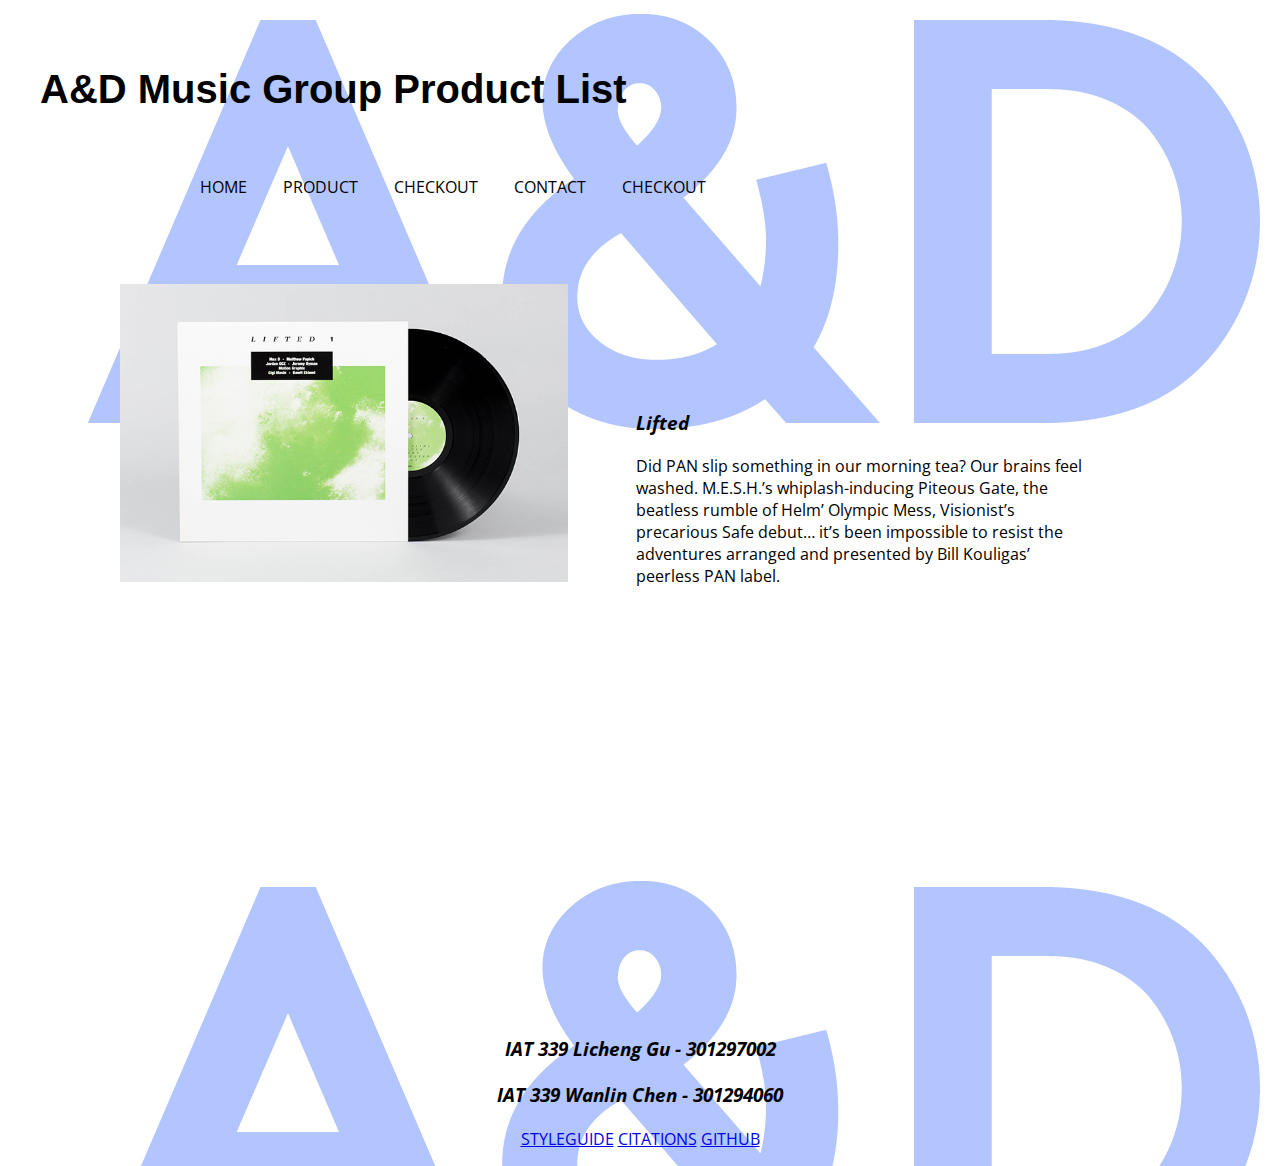
<file: Lifted.html>
<!DOCTYPE html>
<html>
<head>
	<meta charset="utf-8">
    <meta name="viewport" content="width=device-width, initial-scale=1">
	<title>Lifted</title>
	<link href="https://fonts.googleapis.com/css?family=Open+Sans" rel="stylesheet">
    <link href="https://fonts.googleapis.com/css?family=Dosis|Josefin+Sans" rel="stylesheet">
    <link href="https://fonts.googleapis.com/css?family=Libre+Barcode+128+Text" rel="stylesheet">
    <link href="https://fonts.googleapis.com/css?family=Josefin+Sans" rel="stylesheet">
    <link href="css/main.css" rel="stylesheet">
    <link href="css/grid.css" rel="stylesheet">
	</head>
<body>
	<h1>A&D Music Group Product List</h1>

	<div class="nav-main" id="nav_filler">
        <nav> 
          <a href="Home.html">HOME</a>
          <a href="product-list.html">PRODUCT</a>
          <a href="#">CHECKOUT</a>
          <a href="contact.html">CONTACT</a>
          <a href="Checkout.html">CHECKOUT</a>
        </nav>
        </div>
	<br>
          <div class="Event">
    <div class="eventimg"> 
      <img src="img/product05.jpg" alt="Lifted" >
    </div>
      <div class="eventinfo"> 
      <h3>Lifted</h3>
      <p>Did PAN slip something in our morning tea? Our brains feel washed. M.E.S.H.’s whiplash-inducing Piteous Gate, the beatless rumble of Helm’ Olympic Mess, Visionist’s precarious Safe debut… it’s been impossible to resist the adventures arranged and presented by Bill Kouligas’ peerless PAN label.</p>
    </div>
    </div>
<footer>
    <h3>IAT 339 Licheng Gu - 301297002</h3>
    <h3>IAT 339 Wanlin Chen - 301294060</h3>
    <a href="index.html">STYLEGUIDE</a>
    <a href="index.html#citations">CITATIONS</a>
    <a href="https://github.com/lichenggugu/IAT339-project2.git">GITHUB</a>
  </footer> 
  
</body>
</html>
</file>
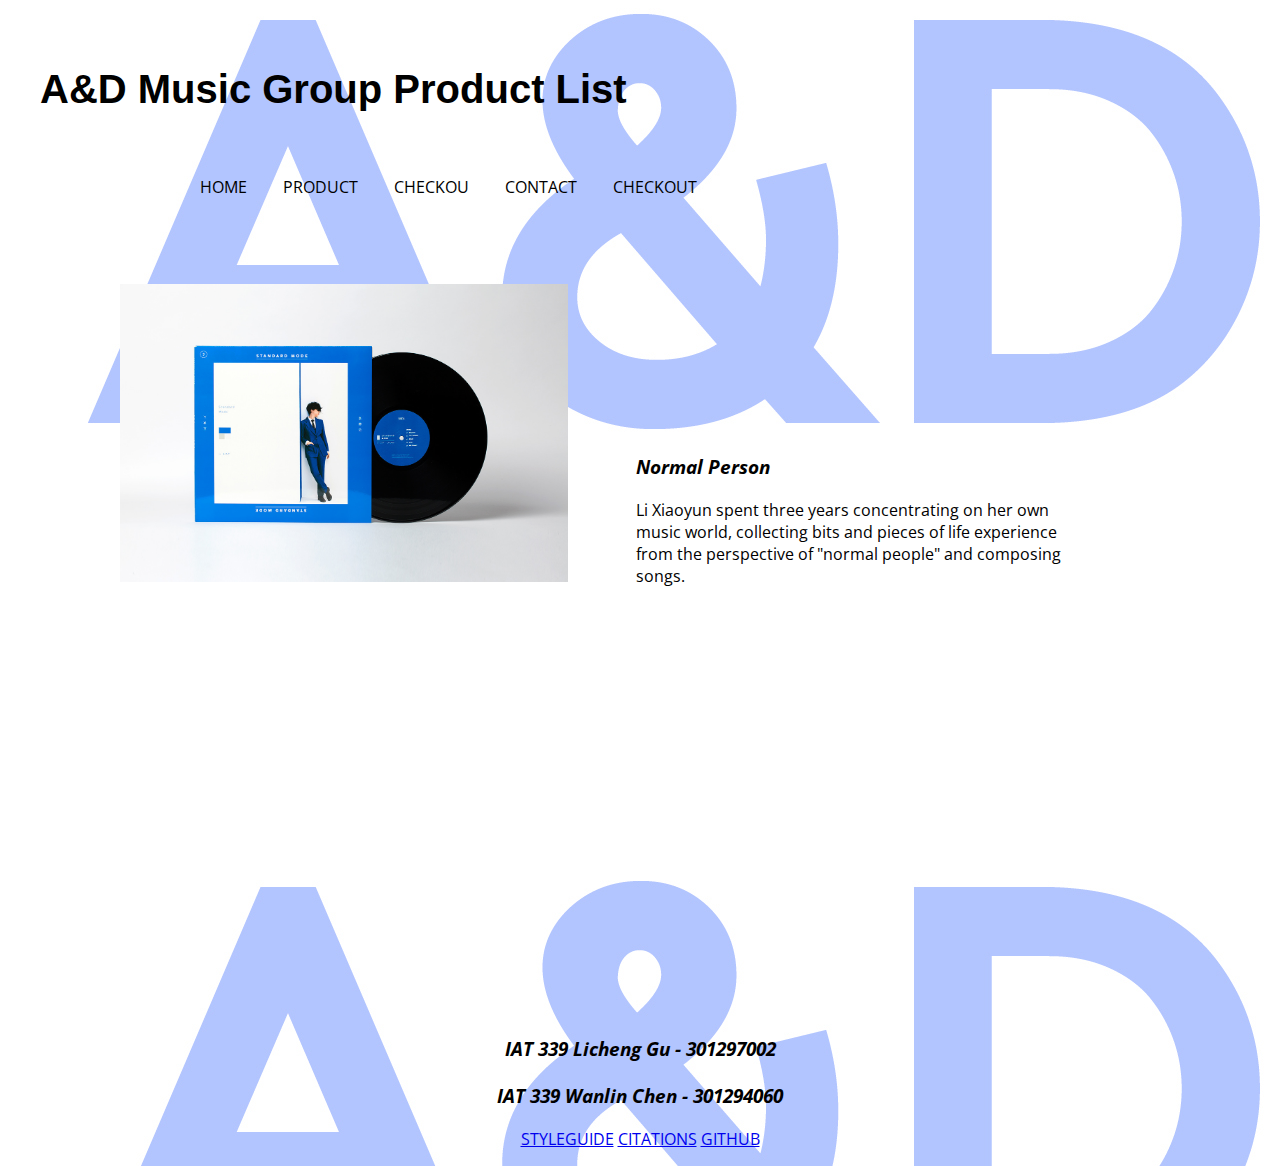
<file: NormalPerson.html>
<!DOCTYPE html>
<html>
<head>
	<meta charset="utf-8">
  <meta name="viewport" content="width=device-width, initial-scale=1">
  <title>Normal Person</title>
  <link href="https://fonts.googleapis.com/css?family=Open+Sans" rel="stylesheet">
  <link href="https://fonts.googleapis.com/css?family=Dosis|Josefin+Sans" rel="stylesheet">
  <link href="https://fonts.googleapis.com/css?family=Libre+Barcode+128+Text" rel="stylesheet">
  <link href="https://fonts.googleapis.com/css?family=Josefin+Sans" rel="stylesheet">
  <link href="css/main.css" rel="stylesheet">
  <link href="css/grid.css" rel="stylesheet">
</head>
<body>
	<h1>A&D Music Group Product List</h1>

	<div class="nav-main" id="nav_filler">
    <nav>     
      <a href="Home.html">HOME</a>
      <a href="product-list.html">PRODUCT</a>
      <a href="#">CHECKOU</a>
      <a href="contact.html">CONTACT</a>
      <a href="Checkout.html">CHECKOUT</a>
    </nav>
    </div>
  <br> 

  <div class="Event">
    <div class="eventimg"> 
      <img src="img/product02.jpg" alt="Normal Person">
    </div>
    <div class="eventinfo"> 
      <h3>Normal Person</h3>
      <p>Li Xiaoyun spent three years concentrating on her own music world, collecting bits and pieces of life experience from the perspective of "normal people" and composing songs.  </p>
    </div>
  </div>

  <footer>
    <h3>IAT 339 Licheng Gu - 301297002</h3>
    <h3>IAT 339 Wanlin Chen - 301294060</h3>
    <a href="index.html">STYLEGUIDE</a>
    <a href="index.html#citations">CITATIONS</a>
    <a href="https://github.com/lichenggugu/IAT339-project2.git">GITHUB</a>
  </footer> 
</body>
</html>
</file>
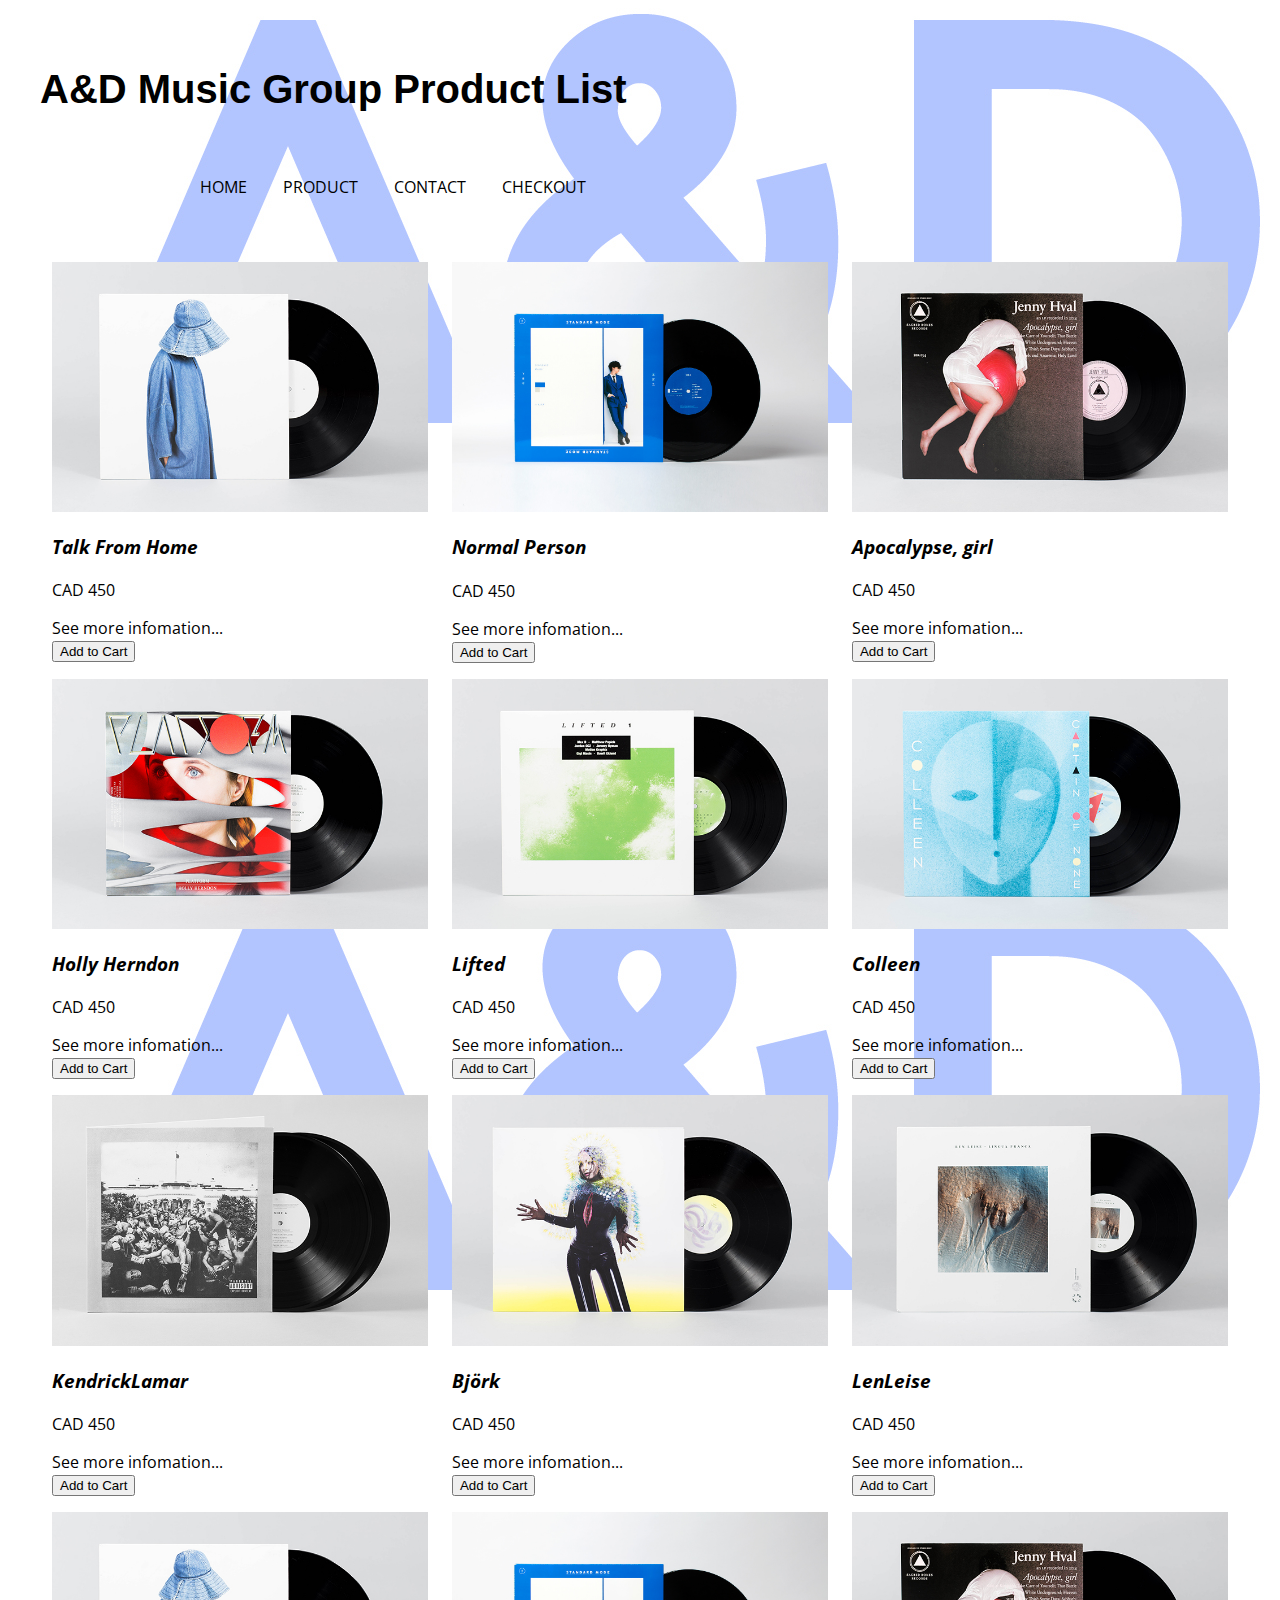
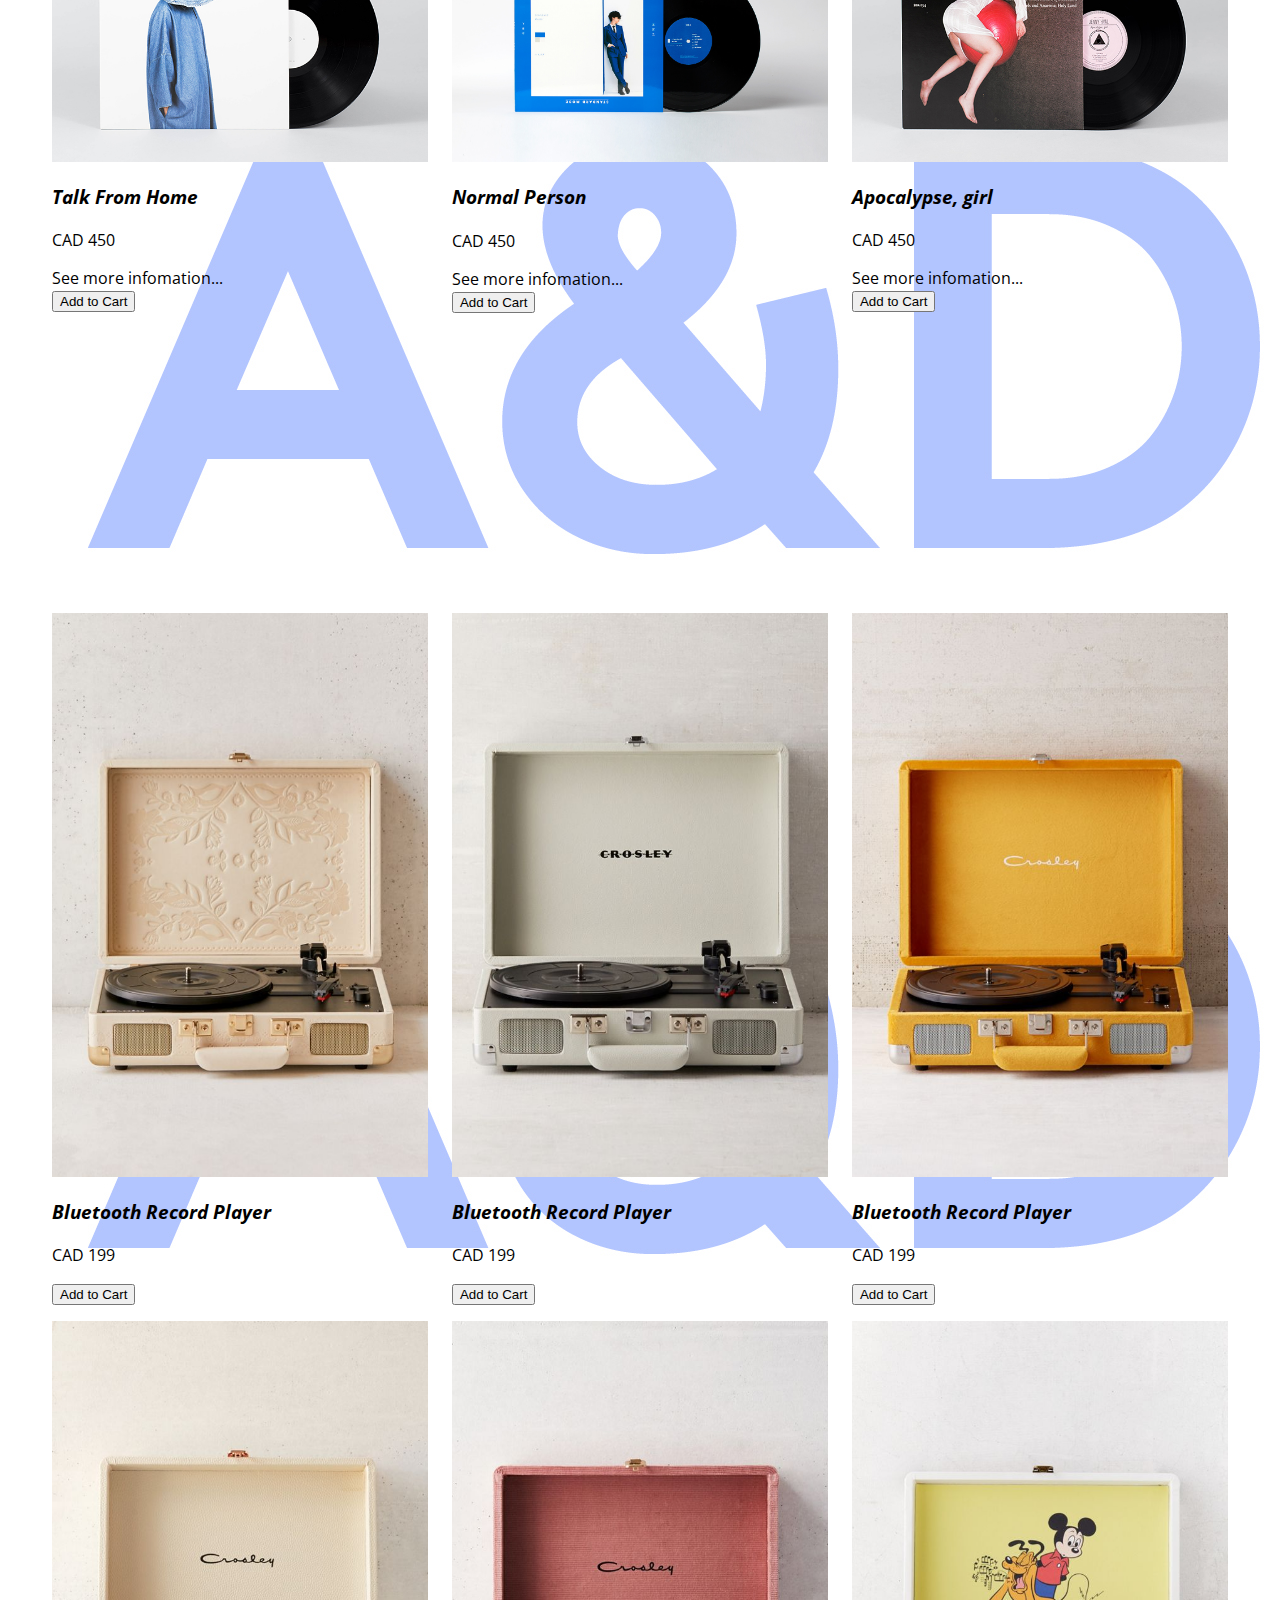
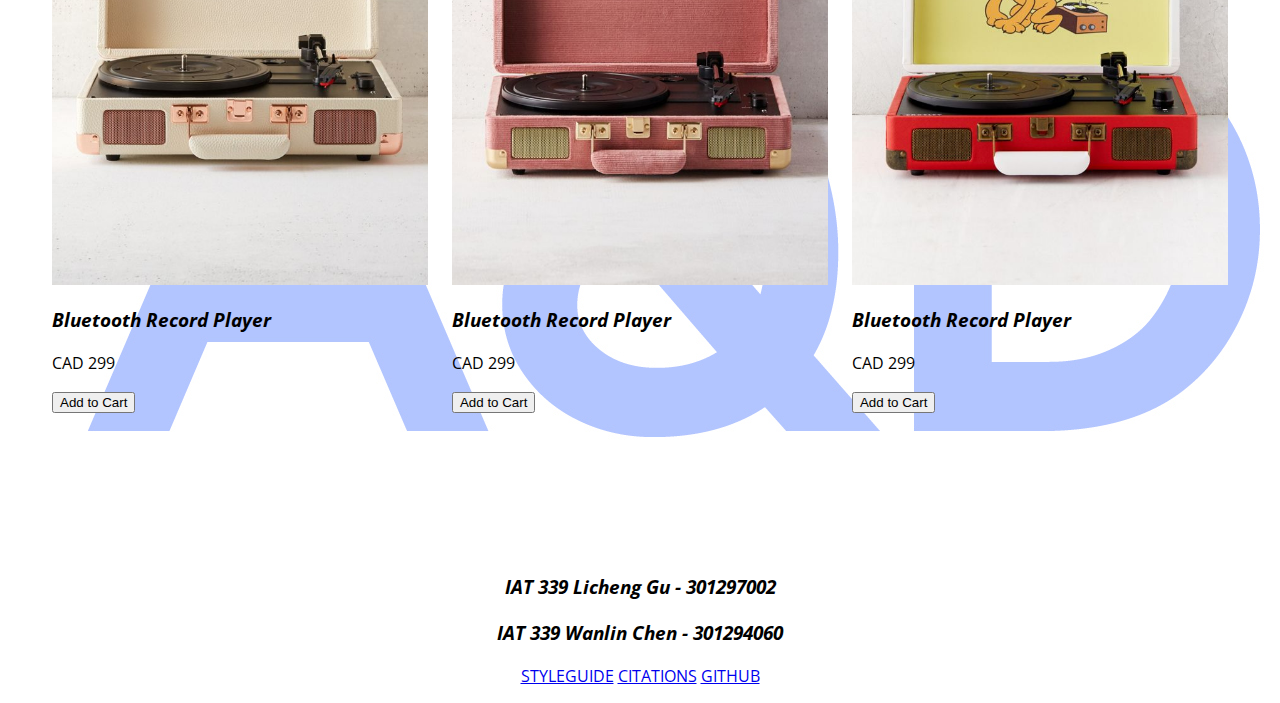
<file: product-list.html>
<!DOCTYPE html>
<html>
<head>

	<meta charset="utf-8">
    <meta name="viewport" content="width=device-width, initial-scale=1">

	<title>Product list</title>

	<link href="https://fonts.googleapis.com/css?family=Open+Sans" rel="stylesheet">
    <link href="https://fonts.googleapis.com/css?family=Dosis|Josefin+Sans" rel="stylesheet">
    <link href="https://fonts.googleapis.com/css?family=Libre+Barcode+128+Text" rel="stylesheet">
    <link href="https://fonts.googleapis.com/css?family=Josefin+Sans" rel="stylesheet">
    <link href="css/main.css" rel="stylesheet">
    <link href="css/grid.css" rel="stylesheet">

</head>
<body>
	<h1>A&D Music Group Product List</h1>

	<div class="nav-main" id="nav_filler">
        <nav>  
          <a href="Home.html">HOME</a>
          <a href="product-list.html">PRODUCT</a>
          <a href="contact.html">CONTACT</a>
          <a href="Checkout.html">CHECKOUT</a>
          </nav>
        </div>

  <div class="Product-list">
         <div class="product">
          <div class="product_list_image">
         <a href="TalkFromHome.html">
         <img src="img/product01.jpg" alt="poster" style="width:100%">

       </a>

     </div>
         <h3>Talk From Home</h3>
         <p class="price">CAD 450</p>
         <a class="product-link" href="TalkFromHome.html">See more infomation...</a>
        <p><button>Add to Cart</button></p>
      </div>

         <div class="product">
         	<div class="product_list_image">
          <a href="NormalPerson.html">
         <img src="img/product02.jpg" alt="Denim Jeans" style="width:100%">
     </a>
     </div>
         <h3>Normal Person</h3>
         <p class="price">CAD 450</p>


         <a class="product-link" href="NormalPerson.html">See more infomation...</a>

        <p><button>Add to Cart</button></p>
      </div>

        <div class="product">
        	<div class="product_list_image">
                <a href="ApocalypseGirl.html">
         <img src="img/product03.jpg" alt="Denim Jeans" style="width:100%">
     </a>
     </div>
         <h3>Apocalypse, girl</h3>
         <p class="price">CAD 450</p>


         <a class="product-link" href="ApocalypseGirl.html">See more infomation...</a>
        <p><button>Add to Cart</button></p>
      </div>

               <div class="product">
          <div class="product_list_image">
         <a href="HollyHerndon.html">
         <img src="img/product04.jpg" alt="poster" style="width:100%">
       </a>
     </div>
         <h3>Holly Herndon</h3>
         <p class="price">CAD 450</p>


         <a class="product-link" href="HollyHerndon.html">See more infomation...</a>

        <p><button>Add to Cart</button></p>

      </div>

         <div class="product">
            <div class="product_list_image">
          <a href="Lifted.html">
         <img src="img/product05.jpg" alt="Denim Jeans" style="width:100%">
     </a>
     </div>
         <h3>Lifted</h3>
         <p class="price">CAD 450</p>


        <a class="product-link" href="Lifted.html">See more infomation...</a>

        <p><button>Add to Cart</button></p>
      </div>

        <div class="product">
            <div class="product_list_image">
                <a href="Colleen.html">
         <img src="img/product06.jpg" alt="Denim Jeans" style="width:100%">
     </a>
     </div>
         <h3>Colleen</h3>
         <p class="price">CAD 450</p>


         <a class="product-link" href="Colleen.html">See more infomation...</a>

        <p><button>Add to Cart</button></p>
      </div>

               <div class="product">
          <div class="product_list_image">
         <a href="KendrickLamar.html">
         <img src="img/product07.jpg" alt="poster" style="width:100%">
       </a>
     </div>
         <h3>KendrickLamar</h3>
         <p class="price">CAD 450</p>


         <a class="product-link" href="KendrickLamar.html">See more infomation...</a>


        <p><button>Add to Cart</button></p>

      </div>

         <div class="product">
            <div class="product_list_image">
          <a href="Björk.html">
         <img src="img/product08.jpg" alt="Denim Jeans" style="width:100%">
     </a>
     </div>
         <h3>Björk</h3>
         <p class="price">CAD 450</p>


         <a class="product-link" href="Björk.html">See more infomation...</a>


        <p><button>Add to Cart</button></p>
      </div>

        <div class="product">
            <div class="product_list_image">
                <a href="LenLeise.html">
         <img src="img/product09.jpg" alt="Denim Jeans" style="width:100%">
     </a>
     </div>
         <h3>LenLeise</h3>
         <p class="price">CAD 450</p>


         <a class="product-link" href="LenLeise.html">See more infomation...</a>


        <p><button>Add to Cart</button></p>
      </div>

               <div class="product">
          <div class="product_list_image">
         <a href="TalkFromHome.html">
         <img src="img/product01.jpg" alt="poster" style="width:100%">
       </a>
     </div>
         <h3>Talk From Home</h3>
         <p class="price">CAD 450</p>
         <a class="product-link" href="TalkFromHome.html">See more infomation...</a>
        <p><button>Add to Cart</button></p>

      </div>

         <div class="product">
            <div class="product_list_image">
          <a href="NormalPerson.html">
         <img src="img/product02.jpg" alt="Denim Jeans" style="width:100%">
     </a>
     </div>
         <h3>Normal Person</h3>
         <p class="price">CAD 450</p>
         <a class="product-link" href="NormalPerson.html">See more infomation...</a>
        <p><button>Add to Cart</button></p>
      </div>

        <div class="product">
            <div class="product_list_image">
                <a href="ApocalypseGirl.html">
         <img src="img/product03.jpg" alt="Denim Jeans" style="width:100%">
     </a>
     </div>
         <h3>Apocalypse, girl</h3>
         <p class="price">CAD 450</p>
          <a class="product-link" href="ApocalypseGirl.html">See more infomation...</a>
        <p><button>Add to Cart</button></p>
      </div>
  </div>


<br>
<br>
<br>
<br>
<br>
<br>
<br>
<br>
<br>
<br>

 <div class="Product-list2">
 <div class="product">
  <div class="product_list_image">
   <img src="img/one.jpeg" alt="poster" style="width:100%">
   <h3>Bluetooth Record Player</h3>
 <p class="price">CAD 199</p>
 <p><button>Add to Cart</button></p>
</div>

</div>

<div class="product">
  <div class="product_list_image">
    
   <img src="img/two.jpeg" alt="Denim Jeans" style="width:100%">
   <h3>Bluetooth Record Player</h3>
<p class="price">CAD 199</p>
 <p><button>Add to Cart</button></p>
</div>
</div>

<div class="product">
  <div class="product_list_image">
    
   <img src="img/three.jpeg" alt="Denim Jeans" style="width:100%">
   <h3>Bluetooth Record Player</h3>
 <p class="price">CAD 199</p>
 <p><button>Add to Cart</button></p>
</div>
</div>

<div class="product">
  <div class="product_list_image">
    
   <img src="img/four.jpeg" alt="poster" style="width:100%">
<h3>Bluetooth Record Player</h3>
 <p class="price">CAD 299</p>
 <p><button>Add to Cart</button></p>
</div>

</div>

<div class="product">
  <div class="product_list_image">
   
   <img src="img/five.jpeg" alt="Denim Jeans" style="width:100%">
<h3>Bluetooth Record Player</h3>
 <p class="price">CAD 299</p>
 <p><button>Add to Cart</button></p>
</div>
</div>

<div class="product">
  <div class="product_list_image">
   
   <img src="img/six.jpeg" alt="Denim Jeans" style="width:100%">
<h3>Bluetooth Record Player</h3>
 <p class="price">CAD 299</p>
 <p><button>Add to Cart</button></p>
</div>
</div>
</div>

  
  <footer>
    <h3>IAT 339 Licheng Gu - 301297002</h3>
    <h3>IAT 339 Wanlin Chen - 301294060</h3>
    <a href="index.html">STYLEGUIDE</a>
    <a href="index.html#citations">CITATIONS</a>
    <a href="https://github.com/lichenggugu/IAT339-project2.git">GITHUB</a>
  </footer> 
  
</body>
</html>
</file>
<file: css/main.css>
/*
  STYLE GUIDE STYLING 
  Default styling for the style guide 
*/

body { 
  color: black;
  font-family: 'Open Sans',sans-serif;
  padding: 2rem;
}

section{
  margin-top: 2rem;
  margin-left: 6rem;
}

.element {
  padding-bottom: 2rem;
  border-top-width: 0.15rem;
  border-top-style: solid;
  border-top-color: black;
}

h1{
  font-family: sans-serif;
  font-size: 2.5rem;
}

h2 {
  color: red;
  font-size: 1.5rem;
  margin-top: 3rem;
}

.header-2{
  color: black;
}
h3 {
  font-size: 1.2rem;
  font-style: italic;
  margin-top: 1rem;
}

h4 {
    font-size: 1rem;
  margin-bottom: 0.25rem;
}

p {
  margin-top: 0;
}

nav{
  margin: 4rem;
}

nav a{
  color: #808080;
  margin-left: 2rem;
  text-decoration: none;
}
nav a:hover {
  color:black;
}

nav a:focus {
  color:red;
}

code {
  color: #808080;
  padding: 0.5rem;
  display: block;
}

code:hover{
  color: black;
}

/* 
  INTERACTIVE ELEMENTS -------------------
*/
.intext-link{
  color:black;
  text-decoration: none;
  margin-left: 2rem;
  opacity: 25%;

  font-family: 'Libre Barcode 128 Text', cursive;
  font-size: 4rem;
}

.intext-link:hover{
  color: #D3D3D3;
}
.intext-link:focus{
  color: red;
}

.work-image{
  opacity: .5;
  margin: 2rem;
  transition: transform .5s;
}

.work-image:hover{
  opacity: .8;
  transform: scale(1.1);
}
.work-image:focus{
  opacity: 1;
  transform: scale(1.1);
}

p{
  width: 60%;
}

.button-reset{
font-family: 'Libre Barcode 128 Text', cursive;
font-size: 2rem;
color: white;
background-color: black;
transition: .2s;
}

.button-reset:hover {
font-family: 'Libre Barcode 128 Text', cursive;
color: white;
transform: scale(1.1);
background: black;
}
/* Styling for the navigation button */
.button-nav {
  display: inline-block;
  padding: 0.5rem;
  color: white;
  background-color: rgb(50,50,50);
  text-decoration: none;
  transition-property: background-color; 
  transition-duration: 0.5s;
}

.button-nav:hover, .button-nav:focus {
  color:blue;
  background-color: white;
}

/* 
  TEXT ELEMENTS -------------------
*/




/* 
  COMBINED ELEMENTS -------------------
*/
.nav-main{
  margin-left: 4rem;
  margin-top: 2rem;
}

.nav-main a{
  color: black;
  text-decoration: none;
  margin-left: 2rem;
  transition: .2s;
}

.nav-main a:hover{
  border-bottom-style: solid;
  border-bottom-color: black;
}

.nav-main a:focus{
  color: red;
}

.Product-list{
    margin-top: 2rem;
    display: -webkit-flex; /* Safari */
    display: flex;
    flex-wrap: wrap;
}

.Product-list2{
    margin-top: 4rem;
    display: -webkit-flex; /* Safari */
    display: flex;
    flex-wrap: wrap;
}
.product-link {
  color:black;
  text-decoration: none;
  transition: .2s;
}

/*.product{
  flex-basis: 15em;
 
  flex-grow: 0;
  flex-shrink:1;
  margin: 10px 1em;
  vertical-align: top;
  position: relative;
  display: block;
}*/
 /*flex-grow: 0  不填充,   1: 填充缩放 */

 @media(max-width:2000px){
  .product{
    width:31.33333%;
    margin:0 1%;
  }
 }
 @media(max-width:771px){
  .product{
    width:48%;
    margin:0 1%;
  }
 }
 @media(max-width:440px){
  .product{
    width:100%;
    margin:0;
  }
 }

.product img{
  transition: .5s;
}

.product img:hover{
  transform: scale(1.05);
}

/*@media(max-width: 45em){
  .product1, .product2, .product3{
  padding-right: 0em;
  width: 90%;
  display: inline-block;
}*/

.product_page{
  width: 100%;
  padding: 0px;
  padding-left: 1em;
  margin-left: 0px;
 padding-right: 1em;
}


/*
@media(max-width: 25em){
  .product1, .product2, .product3{
  padding:0px 1em 0em 1em;
  width: 80%;
  display: inline-block;
  } 
}

@media(max-width: 45em){
  .eventimg img, .eventinfo{
  display: inline-block;
  padding-right: 0em;
  width: 90%;
  } 
@media(max-width: 25em){
  .eventimg img, .eventinfo{
  display: inline-block;
  padding:0px 1em 0em 1em;
  width: 80%;
  } 
}*/


.container {
  color: black;
  width: 12%;
  background-color: #f2f2f2;
  padding: 5px 20px 15px 20px;
  border: 1px solid lightgrey;
  border-radius: 3px;
  text-decoration: none;
}

.container a{
  text-decoration: none;
  color: blue;
  margin-top: 1rem;
}

#brand-components .element p{
  font-size: 6rem;
  font-family: 'Open Sans',sans-serif;
}

.color-image{
  opacity: .5;
  transition: .5s;
}

.color-image:hover{
  opacity: 1;
  transform: scale(1.05);
}

@keyframes animatedBackground {
    0% { background-position: 0 0; }
    100% { background-position: -300px 0; }
}
@-moz-keyframes animatedBackground {
    0% { background-position: 0 0; }
    100% { background-position: -300px 0; }
}
@-webkit-keyframes animatedBackground {
    0% { background-position: 0 0; }
    100% { background-position: -300px 0; }
}
@-ms-keyframes animatedBackground {
    0% { background-position: 0 0; }
    100% { background-position: -300px 0; }
}
@-o-keyframes animatedBackground {
    0% { background-position: 0 0; }
    100% { background-position: -300px 0; }
}

html { 
    width: 100%; 
    height: 100%; 
    background-image: url(../img/background01.jpg);
    background-position: 0px 0px;

    animation: animatedBackground 10s linear infinite;
    -moz-animation: animatedBackground 10s linear infinite;
    -webkit-animation: animatedBackground 10s linear infinite;
    -ms-animation: animatedBackground 10s linear infinite;
    -o-animation: animatedBackground 10s linear infinite;
}


.hang01{
  margin-left: 2rem;
}

.hang02{
  margin-left: 2rem;
}
.main-nav{
  display: inline-block;
}

footer{
  display: block;
  position: relative;
  top:5em;
  width: 100%;
  color:black;
  text-align: center;
  padding:1em;
  margin-top: 2em;
}
footer p{
  text-align: center;
}
.form{
  margin-left: 4rem;
  text-decoration: none;
  margin-top: 4rem;
}
fieldset a{
  color: black;
  text-decoration: none;
}

.questions_text{
  position:relative;
  height:2em;
}

#information{
  margin-top: 18em;
  margin-bottom: 17em;
  padding-left: 4rem;
  padding-right: 6rem;
  width: 100%;
}


#information p{
  width: 100%;
}

.basicinfo{
  padding: 2em;
}
 

.Event{
  margin-left: 5rem;
 }

 

.Event .eventimg, .eventinfo{
  position: relative;
  display: inline-block;
  width: 40%;
}



.eventimg img{
  width: 100%;
}

.eventinfo{
  margin-top: 0;
  margin-left: 4em;
}

.eventinfo p{
  width: 100%;
}

.Event{
  margin-bottom: 20rem;
}
.Event_two{
  margin-top:20rem;
}


.container.block{
   height:300px;
   width:300px;
   float:left;
   margin-right:100px;
}
.block{
 -webkit-flex: 1 1 15em;
 -ms-flex: 1 1 15em;
 flex: 1 1 15em;
}
#album_info_name, #album_info{
  width:80%;
  margin-left:5em;
}
.footer_info{
  text-align:center;
}
</file>
<file: css/grid.css>
*, *::before, *::after{
	
	-webkit-box-sizing: border-box;
  	-moz-box-sizing: border-box;
  	box-sizing: border-box;	
}

.container{
	display: -webkit-flex; 
	display: -ms-flex; 
	display: flex;

	-webkit-flex-wrap: wrap;
	-ms-flex-wrap: wrap;
	flex-wrap: wrap;
}

.form {
    padding: 0 1rem;
}

.product_list_image {
}


@media(max-width: 50em){
  #nav_filler{

    width:30%;
  }
  .nav{
    width: 15%;
  }

  .Event .eventimg, .eventinfo {
    display: block;
    width: 100%;
  }

    .Event2 .eventimg, .eventinfo {
    display: block;
    width: 100%;
  }
  .eventinfo {
    margin-left: 0;
  }
}

@media(max-width: 26em){

  #nav_filler{
    width: 19%;
  }
    .nav{
    width: 19%;
  }
}


@media(max-width: 20em){

  #nav_filler{
    width: 0%;
    margin: -1em -1em -1em 0.7em ;
  }
    .nav{
    width: 100%;
    border-bottom: 1px solid #fff;
  }
  nav{
    position: relative;
  }

}


/*@media(max-width: 60em){
	.hang01{
		width: 100%;
	}
}*/
</file>
<file: css/checkout.css>
body {
  color: black;
  font-family: 'Open Sans',sans-serif;
  padding: 2rem;
}
}

* {
  box-sizing: border-box;
}

.row {
  display: -ms-flexbox; /* IE10 */
  display: flex;
  -ms-flex-wrap: wrap; /* IE10 */
  flex-wrap: wrap;
  margin: 0 -16px;
}

.col-25 {
  -ms-flex: 25%; 
  flex: 25%;
  margin-right: 12rem;
  margin-top: 4rem;
}

.col-50 {
  -ms-flex: 40%; 
  flex: 40%;
}

.col-75 {
  margin-left: 6rem;
  margin-top: 4rem;
  -ms-flex: 30%; 
  flex: 30%;
}

.col-25,
.col-50,
.col-75 {
  padding: 0 16px;
}

.container2{
  margin-top: 0rem;
  background-color: #f2f2f2;
  padding: 5px 20px 15px 20px;
  border: 1px solid lightgrey;
  border-radius: 3px;
}

input[type=text] {
  width: 100%;
  margin-bottom: 20px;
  padding: 12px;
  border: 1px solid #ccc;
  border-radius: 3px;
}

label {
  margin-bottom: 10px;
  display: block;
}

.icon-container {
  margin-bottom: 20px;
  padding: 7px 0;
  font-size: 24px;
}

.btn {
  background-color: #4CAF50;
  color: white;
  padding: 12px;
  margin: 10px 0;
  border: none;
  width: 100%;
  border-radius: 3px;
  cursor: pointer;
  font-size: 17px;
}

.btn:hover {
  background-color: #45a049;
}

a {
  color: #2196F3;
}

hr {
  border: 1px solid lightgrey;
}

span.price {
  float: right;
  color: grey;
}

/* Responsive layout - when the screen is less than 800px wide, make the two columns stack on top of each other instead of next to each other (also change the direction - make the "cart" column go on top) */
@media (max-width: 800px) {
  .row {
    flex-direction: column-reverse;
  }
  .col-25 {
    margin-bottom: 20px;
  }
}
</file>
